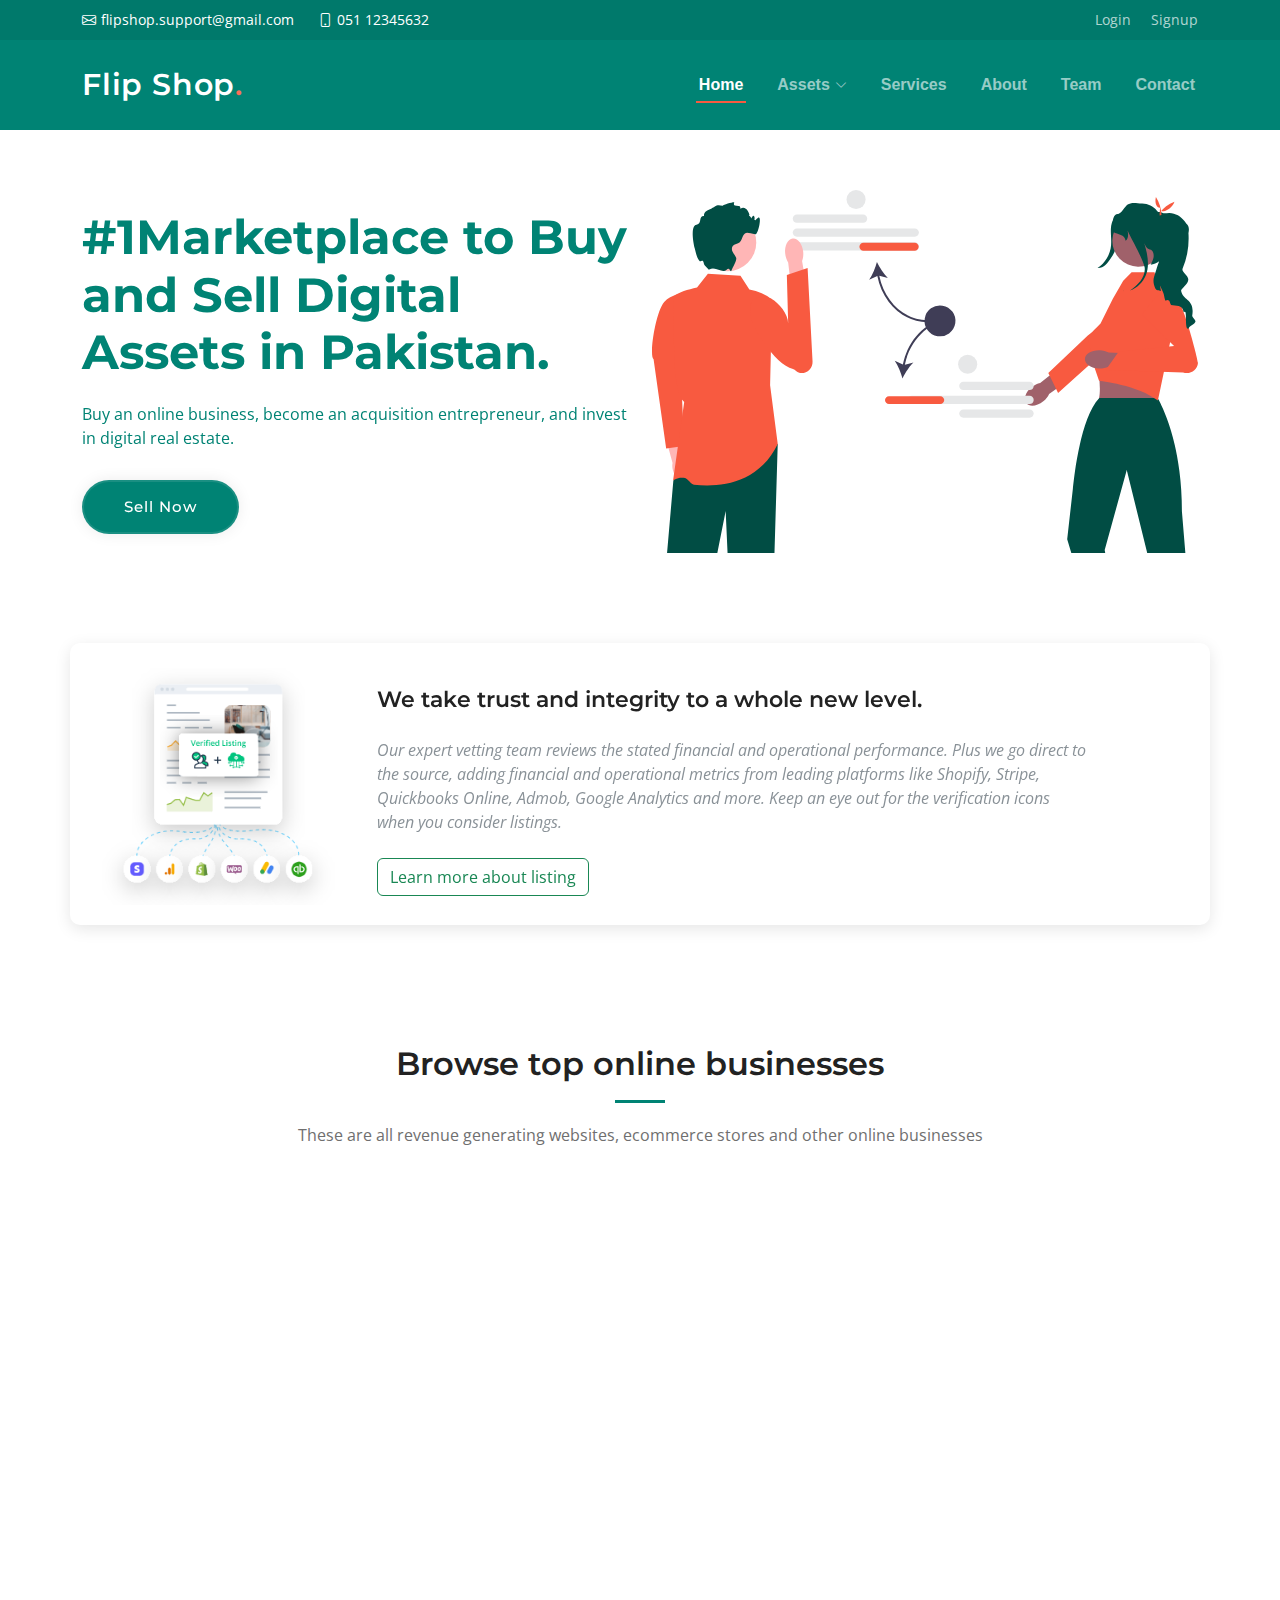
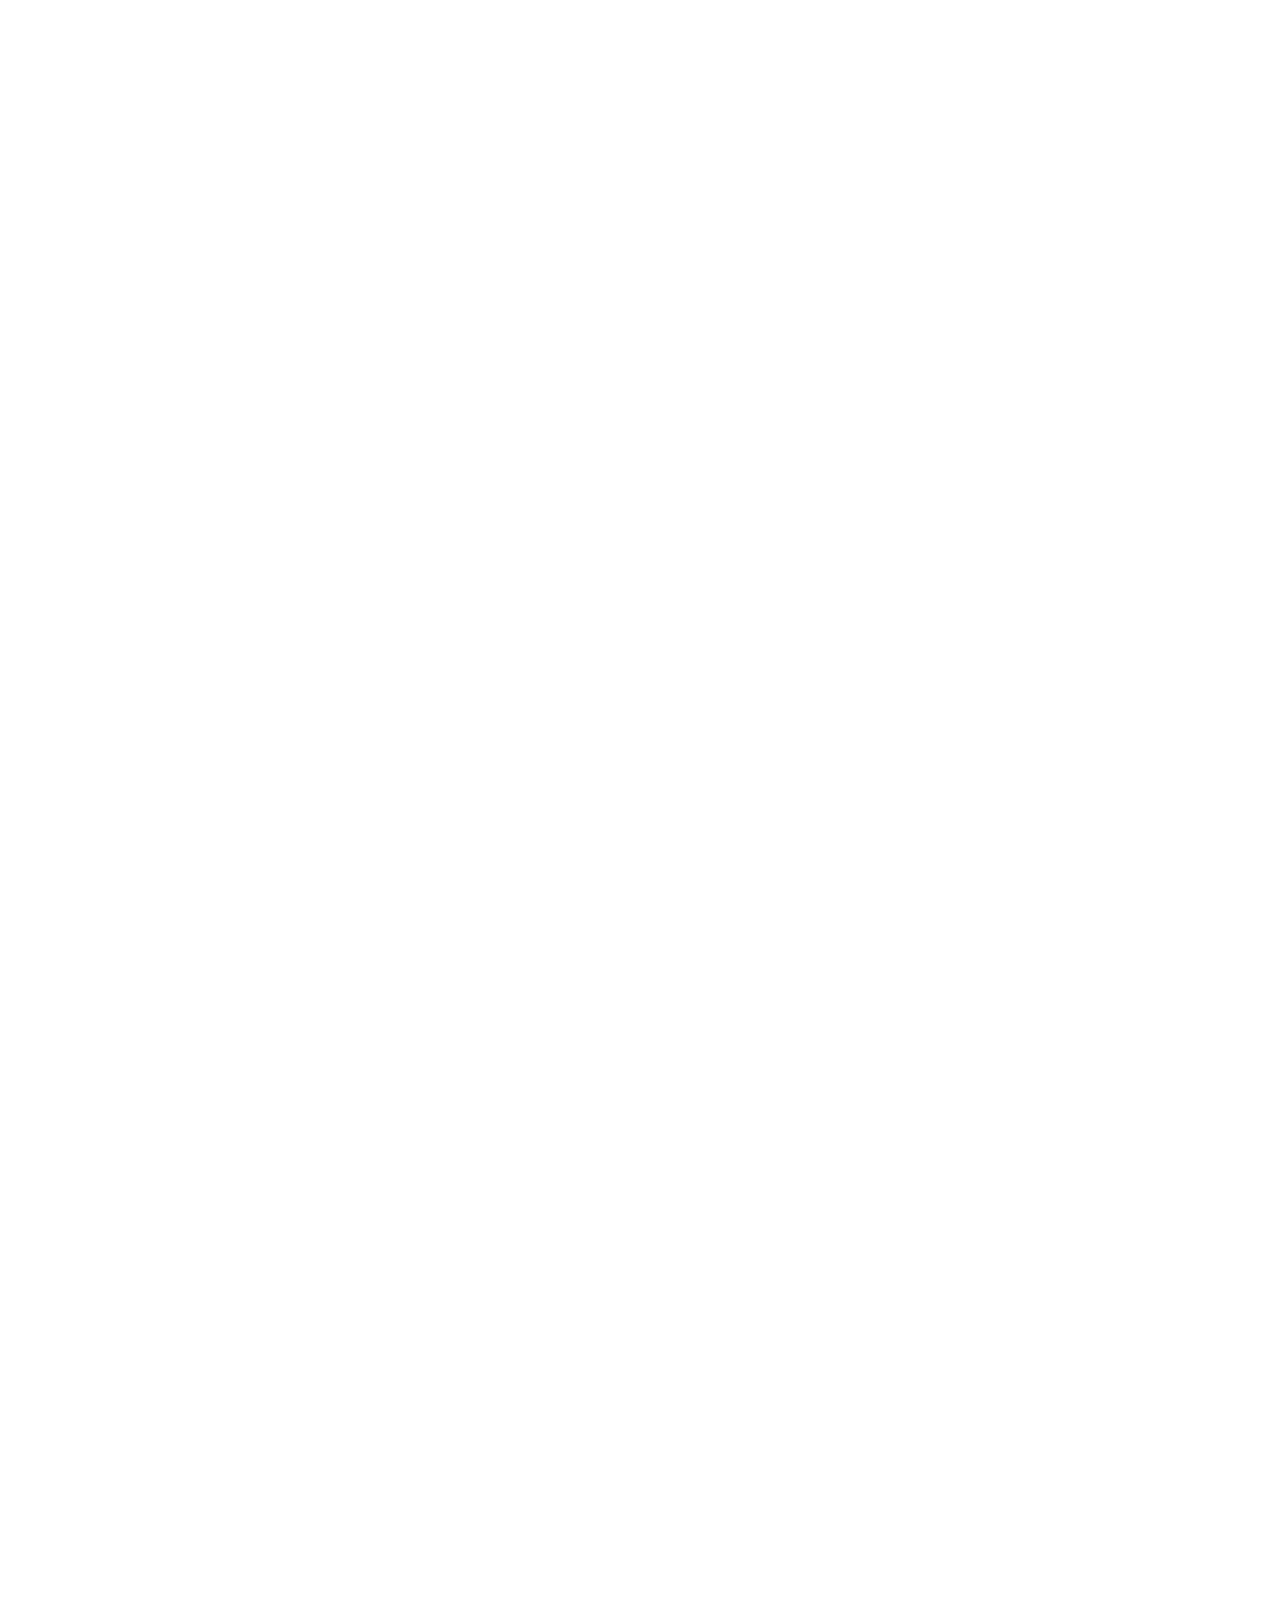
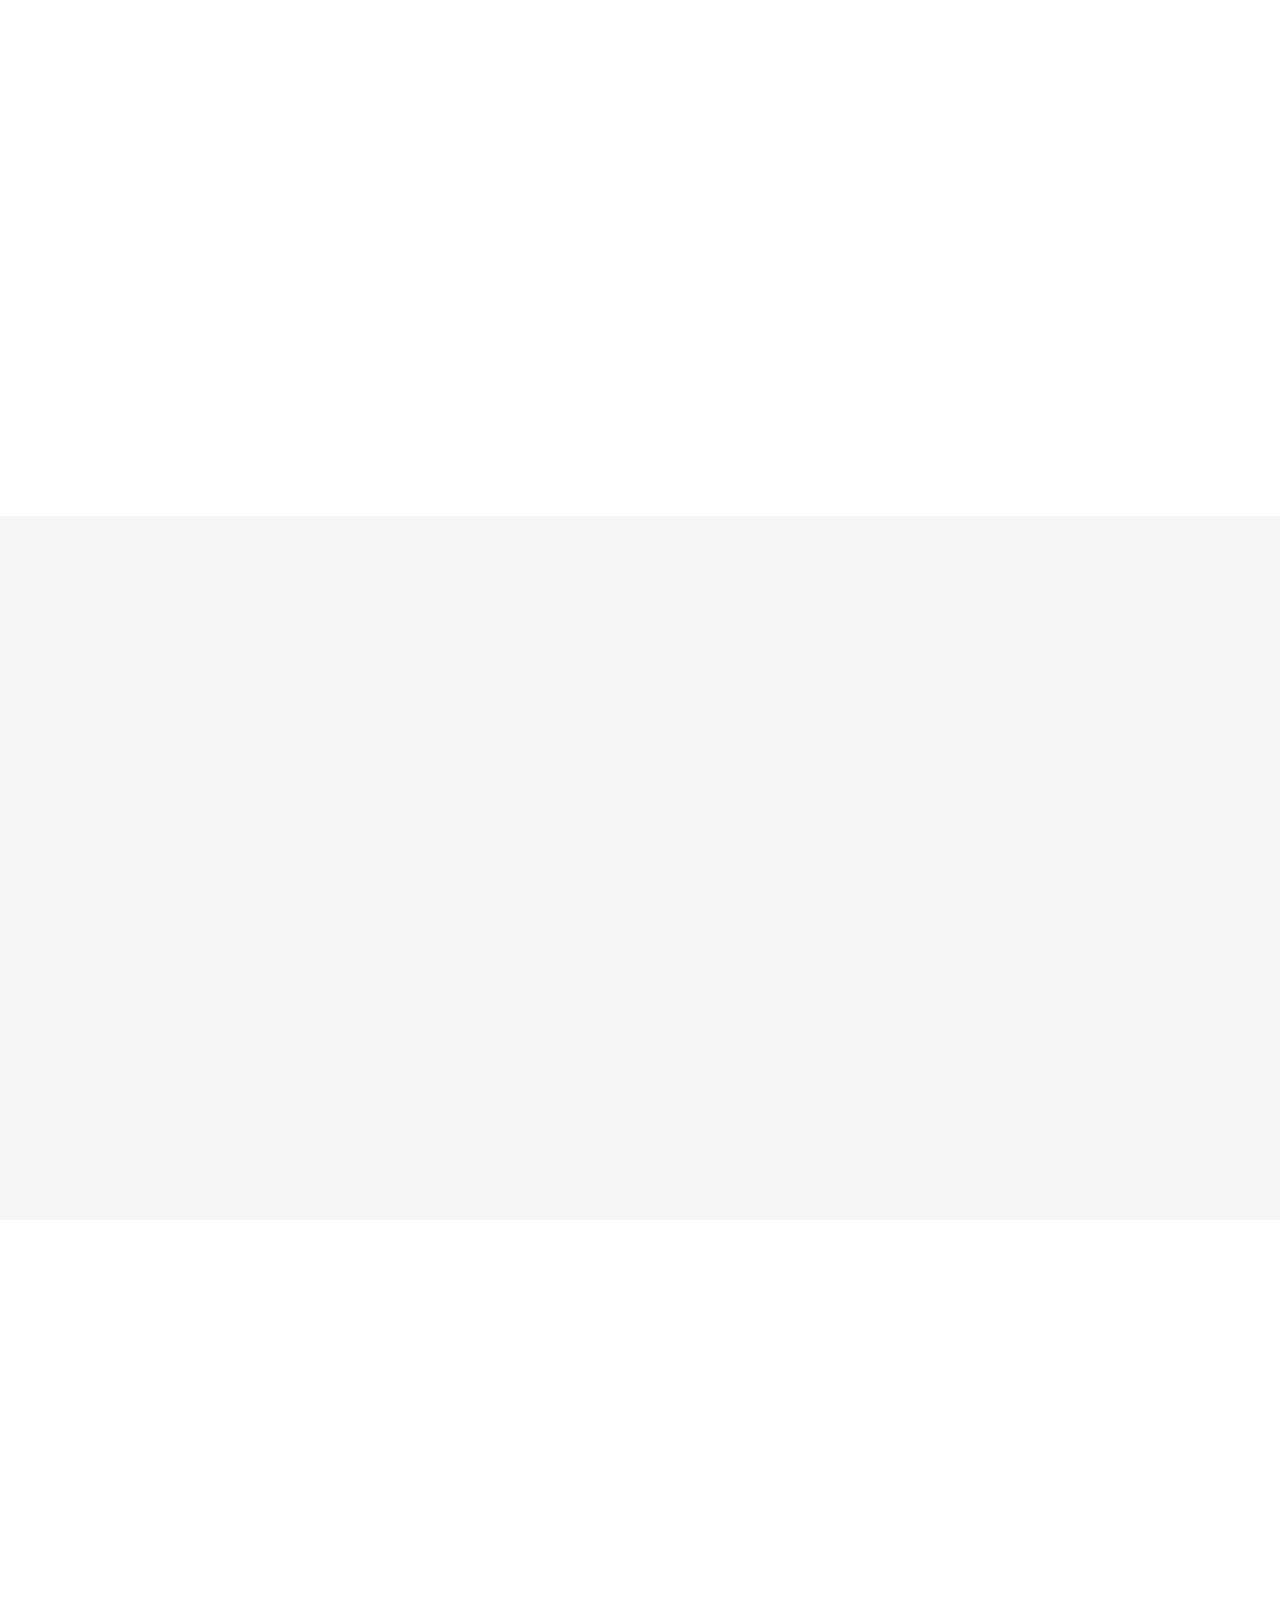
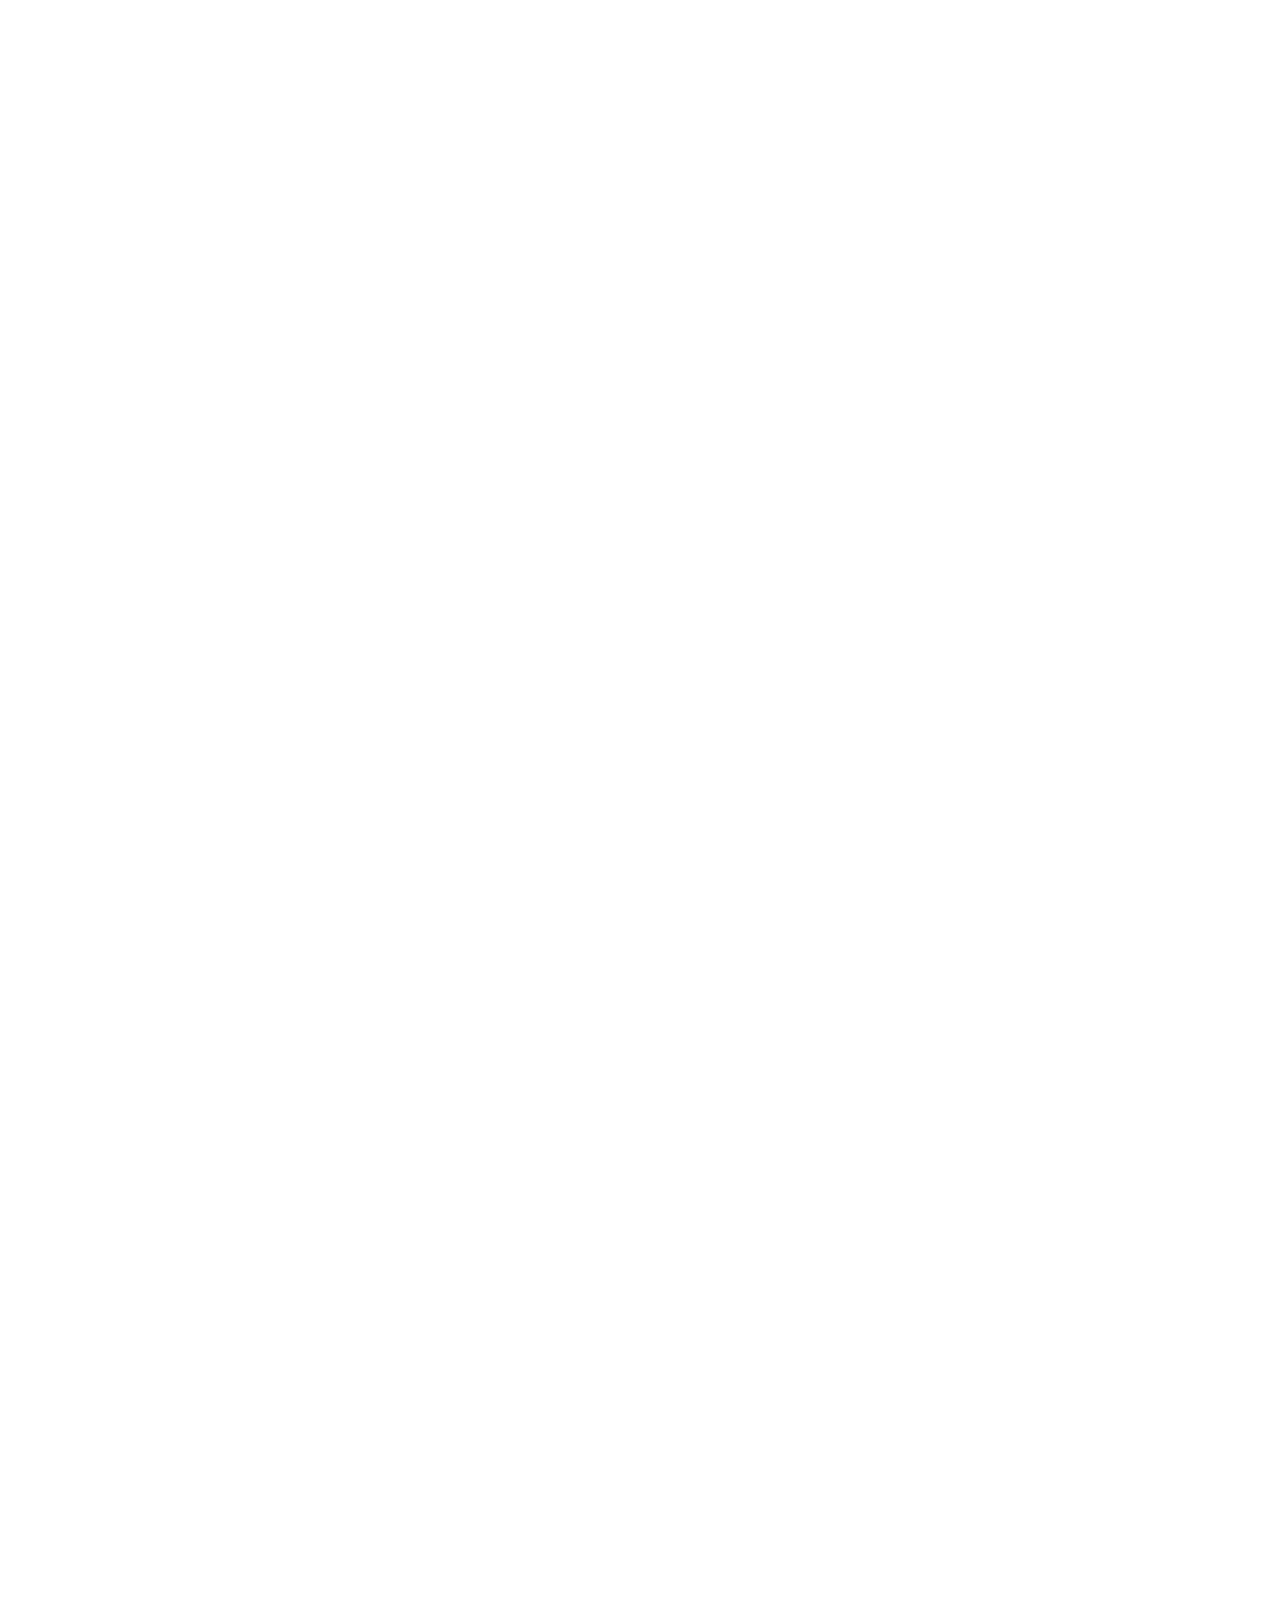
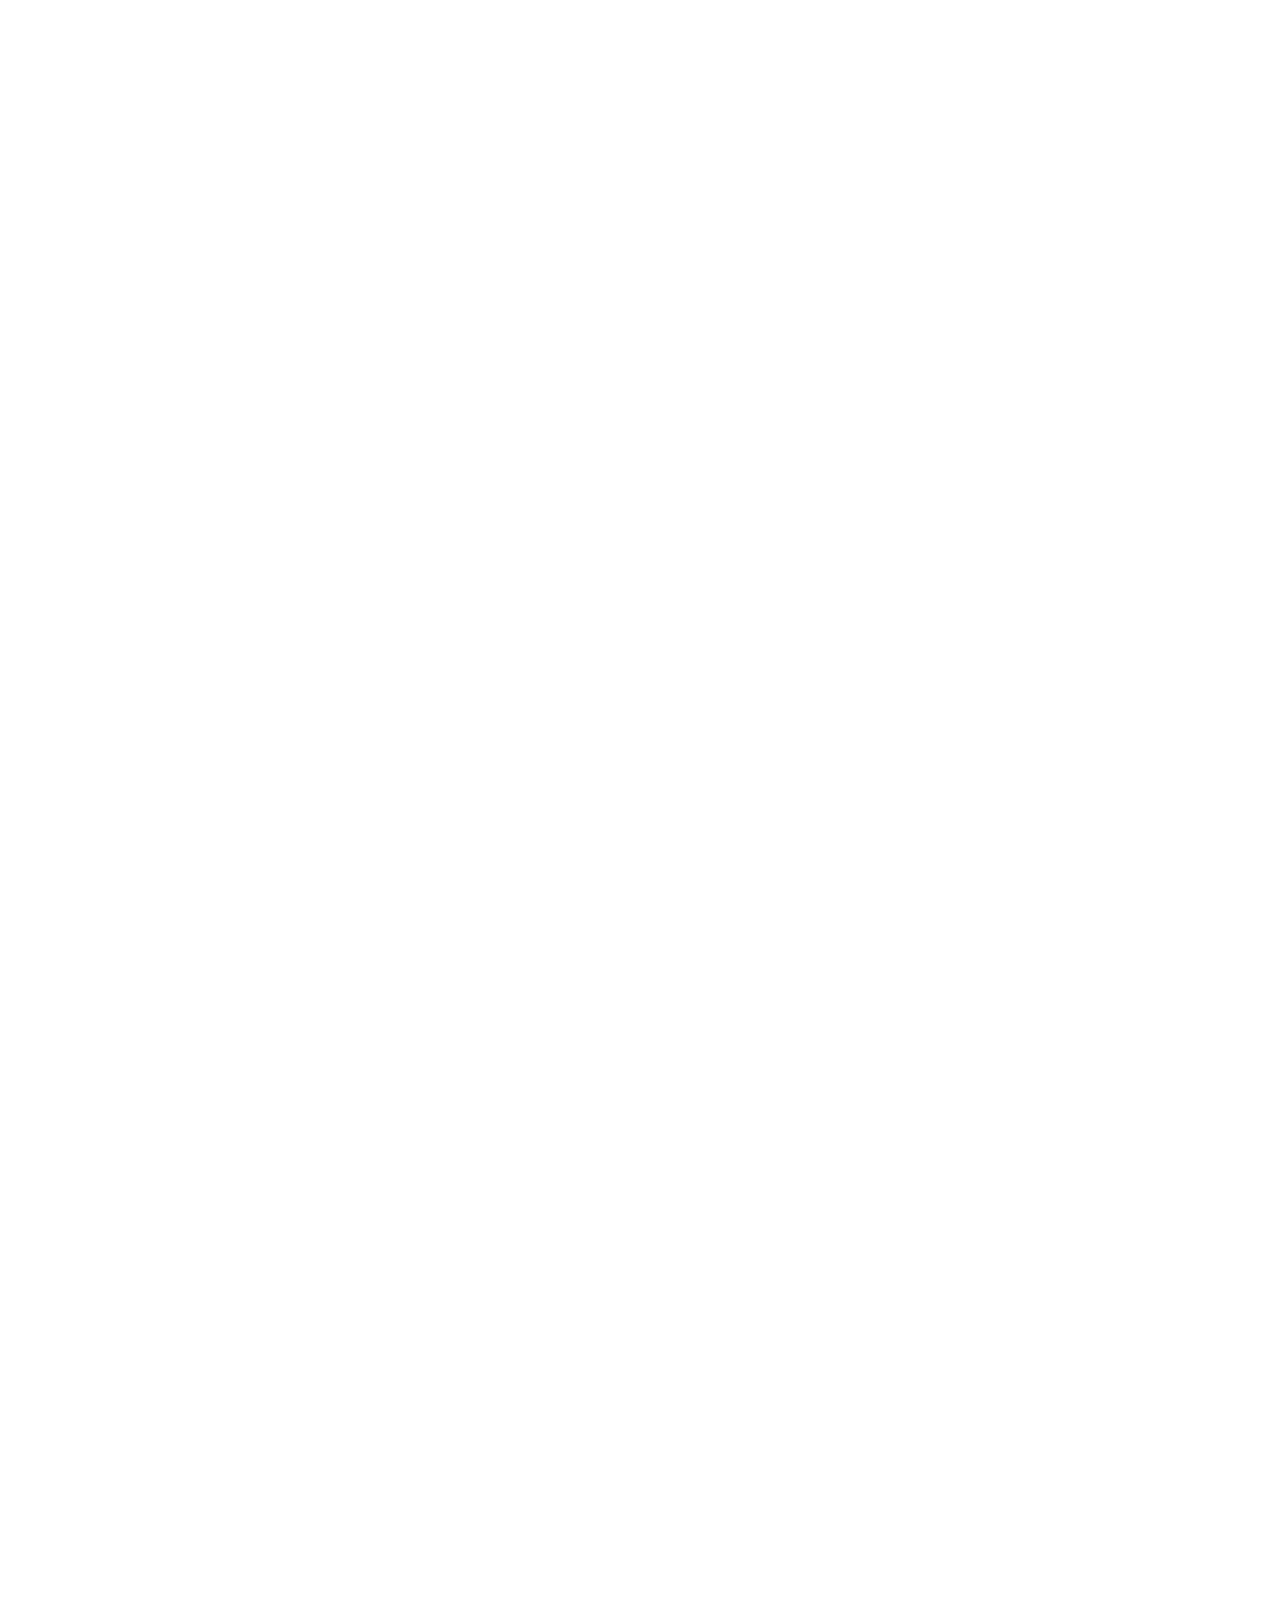
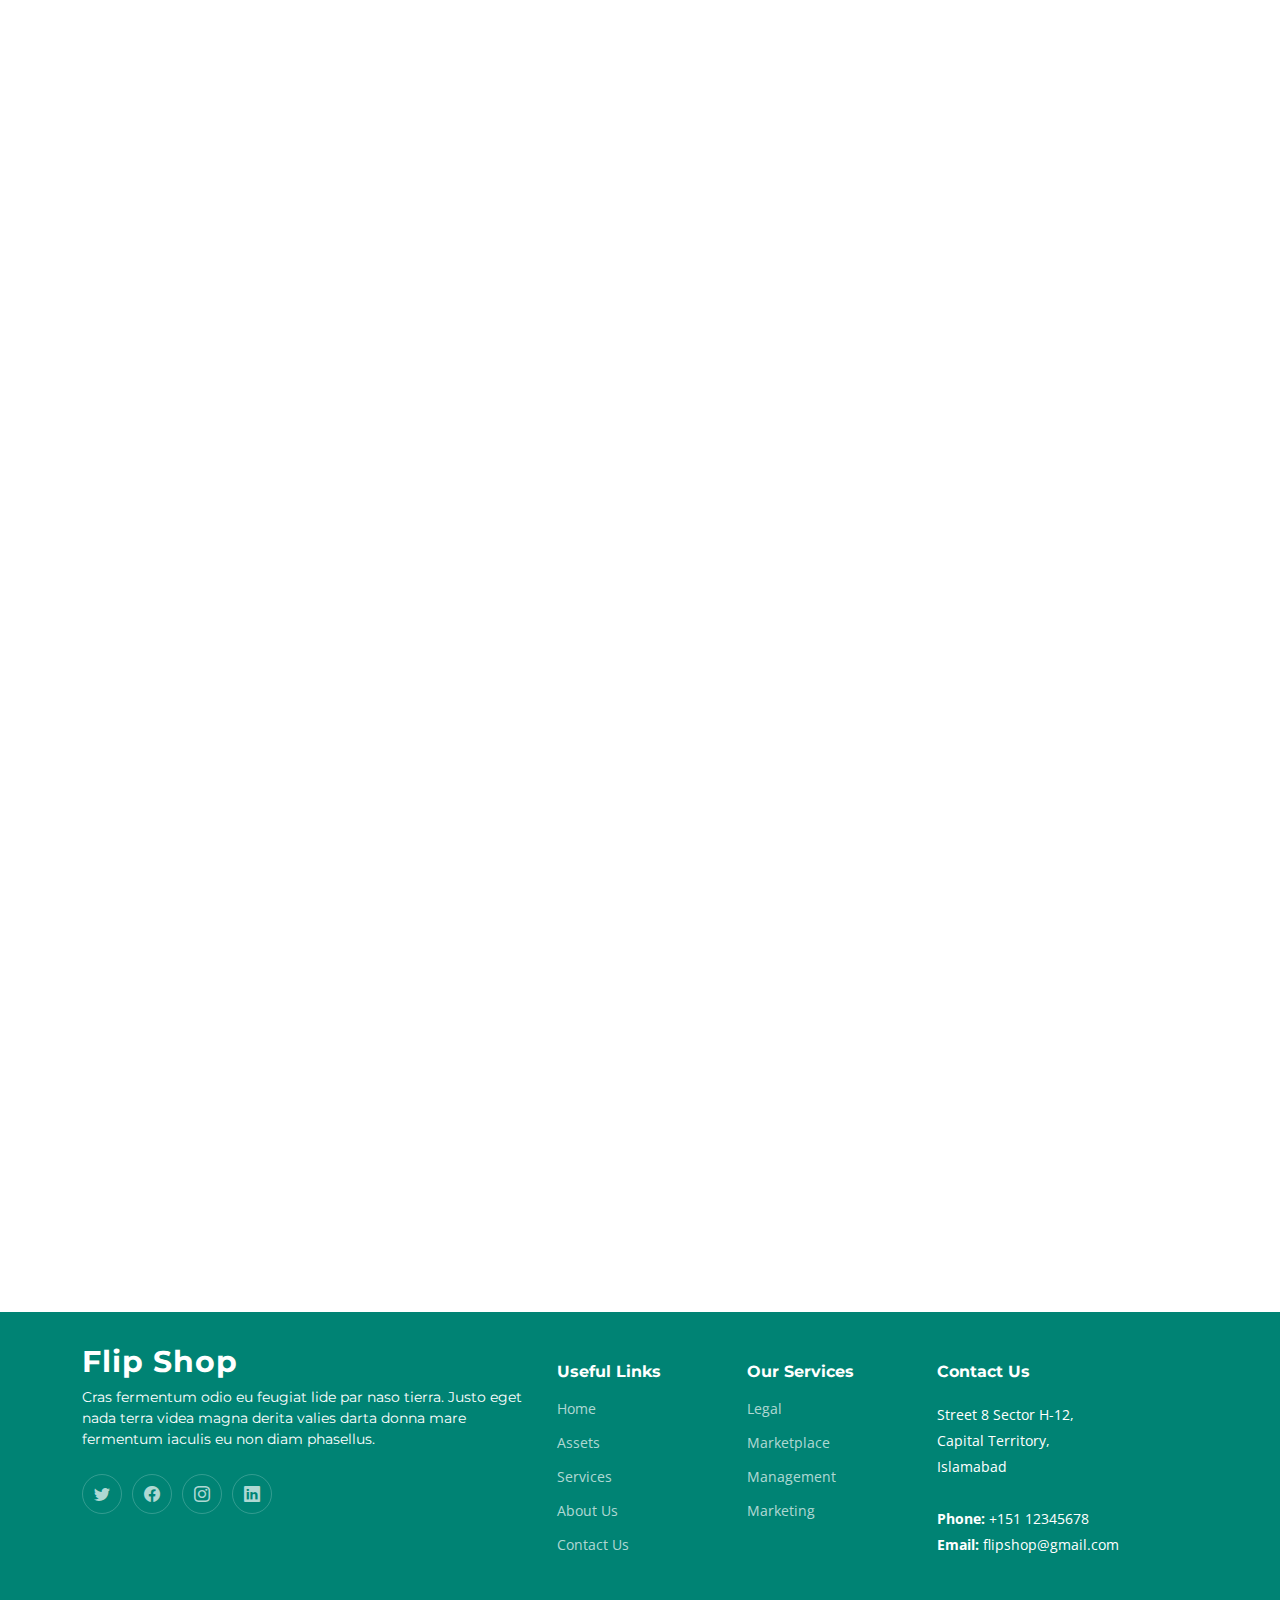
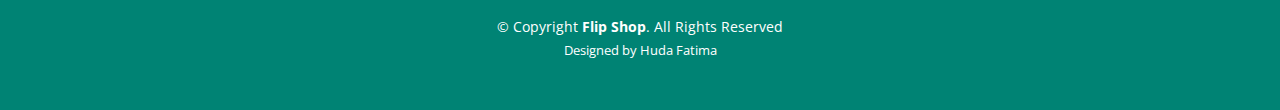
<file: index.html>
<!DOCTYPE html>
<html lang="en">

<head>
  <meta charset="utf-8">
  <meta content="width=device-width, initial-scale=1.0" name="viewport">

  <title>Flip Shop</title>
  <meta content="" name="description">
  <meta content="" name="keywords">

  <!-- Favicons -->
  <link href="assets/img/favicon.png" rel="icon">
  <link href="assets/img/apple-touch-icon.png" rel="apple-touch-icon">

  <!-- Google Fonts -->
  <link rel="preconnect" href="https://fonts.googleapis.com">
  <link rel="preconnect" href="https://fonts.gstatic.com" crossorigin>
  <link
    href="https://fonts.googleapis.com/css2?family=Open+Sans:ital,wght@0,300;0,400;0,500;0,600;0,700;1,300;1,400;1,600;1,700&family=Montserrat:ital,wght@0,300;0,400;0,500;0,600;0,700;1,300;1,400;1,500;1,600;1,700&family=Raleway:ital,wght@0,300;0,400;0,500;0,600;0,700;1,300;1,400;1,500;1,600;1,700&display=swap"
    rel="stylesheet">

  <!-- Vendor CSS Files -->
  <link href="assets/vendor/bootstrap/css/bootstrap.min.css" rel="stylesheet">
  <link href="assets/vendor/bootstrap-icons/bootstrap-icons.css" rel="stylesheet">
  <link href="assets/vendor/aos/aos.css" rel="stylesheet">
  <link href="assets/vendor/glightbox/css/glightbox.min.css" rel="stylesheet">
  <link href="assets/vendor/swiper/swiper-bundle.min.css" rel="stylesheet">

  <!-- Template Main CSS File -->
  <link href="assets/css/main.css" rel="stylesheet">

  <!-- =======================================================
  * Template Name: Impact - v1.2.0
  * Template URL: https://bootstrapmade.com/impact-bootstrap-business-website-template/
  * Author: BootstrapMade.com
  * License: https://bootstrapmade.com/license/
  ======================================================== -->
</head>

<body>

  <!-- ======= Header ======= -->
  <section id="topbar" class="topbar d-flex align-items-center">
    <div class="container d-flex justify-content-center justify-content-md-between">
      <div class="contact-info d-flex align-items-center">
        <i class="bi bi-envelope d-flex align-items-center"><a href="mailto:contact@example.com">flipshop.support@gmail.com</a></i>
        <i class="bi bi-phone d-flex align-items-center ms-4"><span>051 12345632</span></i>
      </div>
      <div class="social-links d-none d-md-flex align-items-center">
        <!-- <a href="#" class="twitter"><i class="bi bi-twitter"></i></a>
        <a href="#" class="facebook"><i class="bi bi-facebook"></i></a>
        <a href="#" class="instagram"><i class="bi bi-instagram"></i></a>
        <a href="#" class="linkedin"><i class="bi bi-linkedin"></i></i></a> -->
        <a href="login.html" class="twitter">Login</a>
        <a href="signup.html" class="facebook">Signup</a>
      </div>
    </div>
  </section><!-- End Top Bar -->

  <header id="header" class="header d-flex align-items-center">

    <div class="container-fluid container-xl d-flex align-items-center justify-content-between">
      <a href="index.html" class="logo d-flex align-items-center">
        <!-- Uncomment the line below if you also wish to use an image logo -->
        <!-- <img src="assets/img/logo.png" alt=""> -->
        <h1>Flip Shop<span>.</span></h1>
      </a>
      <nav id="navbar" class="navbar">
        <ul>
          <li><a href="#hero">Home</a></li>

          <li class="dropdown"><a href="#blog"><span>Assets</span> <i class="bi bi-chevron-down dropdown-indicator"></i></a>
            <ul>
              <li class="dropdown"><a href="#"><span>Blogs</span> <i class="bi bi-chevron-down dropdown-indicator"></i></a>
                <ul>
                  <li><a href="#">Blogs Type 1</a></li>
                  <li><a href="#">Blogs Type 2</a></li>
                  <!-- <li><a href="#">Deep Drop Down 3</a></li>
                  <li><a href="#">Deep Drop Down 4</a></li>
                  <li><a href="#">Deep Drop Down 5</a></li> -->
                </ul>
              </li>
              <li><a href="#">Daraz</a></li>
            </ul>
          </li>

          <li><a href="#services">Services</a></li>
          <li><a href="#about">About</a></li>
          <li><a href="#team">Team</a></li>
          <li><a href="#contact">Contact</a></li>
        </ul>
      </nav><!-- .navbar -->

      <i class="mobile-nav-toggle mobile-nav-show bi bi-list"></i>
      <i class="mobile-nav-toggle mobile-nav-hide d-none bi bi-x"></i>

    </div>
  </header><!-- End Header -->
  <!-- End Header -->

  <!-- ======= Hero Section ======= -->
  <section id="hero" class="hero">
    <div class="container position-relative">
      <div class="row gy-5" data-aos="fade-in">
        <div class="col-lg-6 order-2 order-lg-1 d-flex flex-column justify-content-center text-center text-lg-start">
          <h2>#1<span>Marketplace to Buy and Sell Digital Assets in Pakistan.</span></h2>
          <p>Buy an online business, become an acquisition entrepreneur, and invest in digital real estate.</p>
          <div class="d-flex justify-content-center justify-content-lg-start">
            <a href="#about" class="btn-get-started">Sell Now</a>
            <!-- <a href="https://www.youtube.com/watch?v=LXb3EKWsInQ" class="glightbox btn-watch-video d-flex align-items-center"><i class="bi bi-play-circle"></i><span>Watch Video</span></a> -->
          </div>
        </div>
        <div class="col-lg-6 order-1 order-lg-2">
          <img src="assets/img/hero-img.svg" class="img-fluid" alt="" data-aos="zoom-out" data-aos-delay="100">
        </div>
      </div>
    </div>
    </div>
  </section>
  <!-- End Hero Section -->

  <!-- botton section to main  -->
  <section id="blog" class="blog">
    <!-- listing start here -->
    <div class="container" data-aos="fade-up">
      <!-- main row -->
      <div class="row post-author d-flex">
        <!-- img column -->
        <div class="col-lg-3 col-md-12 flex-column">
          <img id="img" src="assets/img/Capture.PNG" class="flex-shrink-0 align-items-md-right " alt="">
        </div>
        <!-- content column -->
        <div class="col-lg-8 col-md-12">
          &nbsp
            <div class="flex-shrink-0">
              <h4>We take trust and integrity to a whole new level.</h4>
              &nbsp
              <p>
              Our expert vetting team reviews the stated financial and operational performance. Plus we go direct to the source, adding financial and operational metrics from leading platforms like Shopify, Stripe, Quickbooks Online, Admob, Google Analytics and more. Keep an eye out for the verification icons when you consider listings.
              </p>
              &nbsp
            </div>
            <button type="button" class="btn btn-outline-success">Learn more about listing</button>

          </div>
        </div>

      </div>

    </div>
  </section>
  <!-- botton section to main ends here -->

  <!-- listing -->
  <section id="blog" class="blog assets">
    <div class="section-header">
      <h2>Browse top online businesses</h2>
      <p>These are all revenue generating websites, ecommerce stores and other online businesses</p>
    </div>
    <!-- listing start here -->
    <div class="container" data-aos="fade-up">
      <!-- main row -->
      <div class="row post-author d-flex">
        <!-- img column -->
        <div class="col-lg-3 col-md-12 flex-column">
          <img id="img" src="assets/img/about.jpg" class="flex-shrink-0 align-items-md-right " alt="">
        </div>
        <!-- content column -->
        <div class="col-lg-9 col-md-12">

          <div class="row">

            <div class="flex-shrink-0 col-9">
              <h4>Entertainment</h4>
              <table class="table table-borderless">
                <tbody>
                  <tr class="social-links">
                    <td scope="col">Type</td>
                    <td scope="col">Industry</td>
                    <td scope="col">Monitization</td>
                    <td scope="col">Site Age</td>
                    <td scope="col">Net Profit</td>
                  </tr>
                  <tr class="social-links2">
                    <td scope="col">Services</td>
                    <td scope="col">Education</td>
                    <td scope="col">Affiliate Sales</td>
                    <td scope="col">2 years</td>
                    <td scope="col">USD $9.285 p/mo</td>
                  </tr>
                </tbody>
              </table>
              &nbsp
              <p>
                Itaque quidem optio quia voluptatibus dolorem dolor. Modi eum sed possimus accusantium. Quas repellat voluptatem officia numquam sint aspernatur voluptas. Esse et accusantium ut unde voluptas.
              </p>
            </div>

            <div class="flex-shrink-0 col-3 align-items-right">
              <table class="table table-borderless">
                <tbody>
                  <tr class="social-links">
                    <td scope="col">Asking Price</td>
                  </tr>
                  <tr class="social-links2">
                    <td scope="col">US $46.75</td>
                  </tr>
                </tbody>
              </table>
              <div class="button">
                <div class="d-flex justify-content-right justify-content-lg-end">
                  <!-- <a href="#about" class="btn-get-started">View</a> -->
                </div>
              </div>
            </div>

          </div>


          <div class="row">

            <div class="flex-shrink-0 col-9">
            </div>

            <div class="flex-shrink-0 col-3">
              <div class="button">
                <div class="d-flex justify-content-right justify-content-lg-start">
                  <a href="listing.html" class="btn-get-started">View</a>
                </div>
              </div>
            </div>

          </div>
        </div>

      </div>

    </div>
    <!-- listing ends here -->
    <!-- listing start here -->
    <div class="container" data-aos="fade-up">
      <!-- main row -->
      <div class="row post-author d-flex">
        <!-- img column -->
        <div class="col-lg-3 col-md-12 flex-column">
          <img id="img" src="assets/img/about.jpg" class="flex-shrink-0 align-items-md-right " alt="">
        </div>
        <!-- content column -->
        <div class="col-lg-9 col-md-12">

          <div class="row">

            <div class="flex-shrink-0 col-9">
              <h4>Entertainment</h4>
              <table class="table table-borderless">
                <tbody>
                  <tr class="social-links">
                    <td scope="col">Type</td>
                    <td scope="col">Industry</td>
                    <td scope="col">Monitization</td>
                    <td scope="col">Site Age</td>
                    <td scope="col">Net Profit</td>
                  </tr>
                  <tr class="social-links2">
                    <td scope="col">Services</td>
                    <td scope="col">Education</td>
                    <td scope="col">Affiliate Sales</td>
                    <td scope="col">2 years</td>
                    <td scope="col">USD $9.285 p/mo</td>
                  </tr>
                </tbody>
              </table>
              &nbsp
              <p>
                Itaque quidem optio quia voluptatibus dolorem dolor. Modi eum sed possimus accusantium. Quas repellat voluptatem officia numquam sint aspernatur voluptas. Esse et accusantium ut unde voluptas.
              </p>
            </div>

            <div class="flex-shrink-0 col-3 align-items-right">
              <table class="table table-borderless">
                <tbody>
                  <tr class="social-links">
                    <td scope="col">Asking Price</td>
                  </tr>
                  <tr class="social-links2">
                    <td scope="col">US $46.75</td>
                  </tr>
                </tbody>
              </table>
              <div class="button">
                <div class="d-flex justify-content-right justify-content-lg-end">
                  <!-- <a href="#about" class="btn-get-started">View</a> -->
                </div>
              </div>
            </div>

          </div>


          <div class="row">

            <div class="flex-shrink-0 col-9">
            </div>

            <div class="flex-shrink-0 col-3">
              <div class="button">
                <div class="d-flex justify-content-right justify-content-lg-start">
                  <a href="listing.html" class="btn-get-started">View</a>
                </div>
              </div>
            </div>

          </div>
        </div>

      </div>

    </div>
    <!-- listing ends here -->
    <!-- listing start here -->
    <div class="container" data-aos="fade-up">
      <!-- main row -->
      <div class="row post-author d-flex">
        <!-- img column -->
        <div class="col-lg-3 col-md-12 flex-column">
          <img id="img" src="assets/img/about.jpg" class="flex-shrink-0 align-items-md-right " alt="">
        </div>
        <!-- content column -->
        <div class="col-lg-9 col-md-12">

          <div class="row">

            <div class="flex-shrink-0 col-9">
              <h4>Entertainment</h4>
              <table class="table table-borderless">
                <tbody>
                  <tr class="social-links">
                    <td scope="col">Type</td>
                    <td scope="col">Industry</td>
                    <td scope="col">Monitization</td>
                    <td scope="col">Site Age</td>
                    <td scope="col">Net Profit</td>
                  </tr>
                  <tr class="social-links2">
                    <td scope="col">Services</td>
                    <td scope="col">Education</td>
                    <td scope="col">Affiliate Sales</td>
                    <td scope="col">2 years</td>
                    <td scope="col">USD $9.285 p/mo</td>
                  </tr>
                </tbody>
              </table>
              &nbsp
              <p>
                Itaque quidem optio quia voluptatibus dolorem dolor. Modi eum sed possimus accusantium. Quas repellat voluptatem officia numquam sint aspernatur voluptas. Esse et accusantium ut unde voluptas.
              </p>
            </div>

            <div class="flex-shrink-0 col-3 align-items-right">
              <table class="table table-borderless">
                <tbody>
                  <tr class="social-links">
                    <td scope="col">Asking Price</td>
                  </tr>
                  <tr class="social-links2">
                    <td scope="col">US $46.75</td>
                  </tr>
                </tbody>
              </table>
              <div class="button">
                <div class="d-flex justify-content-right justify-content-lg-end">
                  <!-- <a href="#about" class="btn-get-started">View</a> -->
                </div>
              </div>
            </div>

          </div>


          <div class="row">

            <div class="flex-shrink-0 col-9">
            </div>

            <div class="flex-shrink-0 col-3">
              <div class="button">
                <div class="d-flex justify-content-right justify-content-lg-start">
                  <a href="listing.html" class="btn-get-started">View</a>
                </div>
              </div>
            </div>

          </div>
        </div>

      </div>

    </div>
    <!-- listing ends here --><!-- listing start here -->
    <div class="container" data-aos="fade-up">
      <!-- main row -->
      <div class="row post-author d-flex">
        <!-- img column -->
        <div class="col-lg-3 col-md-12 flex-column">
          <img id="img" src="assets/img/about.jpg" class="flex-shrink-0 align-items-md-right " alt="">
        </div>
        <!-- content column -->
        <div class="col-lg-9 col-md-12">

          <div class="row">

            <div class="flex-shrink-0 col-9">
              <h4>Entertainment</h4>
              <table class="table table-borderless">
                <tbody>
                  <tr class="social-links">
                    <td scope="col">Type</td>
                    <td scope="col">Industry</td>
                    <td scope="col">Monitization</td>
                    <td scope="col">Site Age</td>
                    <td scope="col">Net Profit</td>
                  </tr>
                  <tr class="social-links2">
                    <td scope="col">Services</td>
                    <td scope="col">Education</td>
                    <td scope="col">Affiliate Sales</td>
                    <td scope="col">2 years</td>
                    <td scope="col">USD $9.285 p/mo</td>
                  </tr>
                </tbody>
              </table>
              &nbsp
              <p>
                Itaque quidem optio quia voluptatibus dolorem dolor. Modi eum sed possimus accusantium. Quas repellat voluptatem officia numquam sint aspernatur voluptas. Esse et accusantium ut unde voluptas.
              </p>
            </div>

            <div class="flex-shrink-0 col-3 align-items-right">
              <table class="table table-borderless">
                <tbody>
                  <tr class="social-links">
                    <td scope="col">Asking Price</td>
                  </tr>
                  <tr class="social-links2">
                    <td scope="col">US $46.75</td>
                  </tr>
                </tbody>
              </table>
              <div class="button">
                <div class="d-flex justify-content-right justify-content-lg-end">
                  <!-- <a href="#about" class="btn-get-started">View</a> -->
                </div>
              </div>
            </div>

          </div>


          <div class="row">

            <div class="flex-shrink-0 col-9">
            </div>

            <div class="flex-shrink-0 col-3">
              <div class="button">
                <div class="d-flex justify-content-right justify-content-lg-start">
                  <a href="#about" class="btn-get-started">View</a>
                </div>
              </div>
            </div>

          </div>
        </div>

      </div>

    </div>
    <!-- listing ends here -->
    <!-- listing start here -->
    <div class="container" data-aos="fade-up">
      <!-- main row -->
      <div class="row post-author d-flex">
        <!-- img column -->
        <div class="col-lg-3 col-md-12 flex-column">
          <img id="img" src="assets/img/about.jpg" class="flex-shrink-0 align-items-md-right " alt="">
        </div>
        <!-- content column -->
        <div class="col-lg-9 col-md-12">

          <div class="row">

            <div class="flex-shrink-0 col-9">
              <h4>Entertainment</h4>
              <table class="table table-borderless">
                <tbody>
                  <tr class="social-links">
                    <td scope="col">Type</td>
                    <td scope="col">Industry</td>
                    <td scope="col">Monitization</td>
                    <td scope="col">Site Age</td>
                    <td scope="col">Net Profit</td>
                  </tr>
                  <tr class="social-links2">
                    <td scope="col">Services</td>
                    <td scope="col">Education</td>
                    <td scope="col">Affiliate Sales</td>
                    <td scope="col">2 years</td>
                    <td scope="col">USD $9.285 p/mo</td>
                  </tr>
                </tbody>
              </table>
              &nbsp
              <p>
                Itaque quidem optio quia voluptatibus dolorem dolor. Modi eum sed possimus accusantium. Quas repellat voluptatem officia numquam sint aspernatur voluptas. Esse et accusantium ut unde voluptas.
              </p>
            </div>

            <div class="flex-shrink-0 col-3 align-items-right">
              <table class="table table-borderless">
                <tbody>
                  <tr class="social-links">
                    <td scope="col">Asking Price</td>
                  </tr>
                  <tr class="social-links2">
                    <td scope="col">US $46.75</td>
                  </tr>
                </tbody>
              </table>
              <div class="button">
                <div class="d-flex justify-content-right justify-content-lg-end">
                  <!-- <a href="#about" class="btn-get-started">View</a> -->
                </div>
              </div>
            </div>

          </div>


          <div class="row">

            <div class="flex-shrink-0 col-9">
            </div>

            <div class="flex-shrink-0 col-3">
              <div class="button">
                <div class="d-flex justify-content-right justify-content-lg-start">
                  <a href="#about" class="btn-get-started">View</a>
                </div>
              </div>
            </div>

          </div>
        </div>

      </div>

    </div>
    <!-- listing ends here -->

    <!-- listing start here -->
    <div class="container" data-aos="fade-up">
      <!-- main row -->
      <div class="row post-author d-flex">
        <!-- img column -->
        <div class="col-lg-3 col-md-12 flex-column">
          <img id="img" src="assets/img/about.jpg" class="flex-shrink-0 align-items-md-right " alt="">
        </div>
        <!-- content column -->
        <div class="col-lg-9 col-md-12">

          <div class="row">

            <div class="flex-shrink-0 col-9">
              <h4>Entertainment</h4>
              <table class="table table-borderless">
                <tbody>
                  <tr class="social-links">
                    <td scope="col">Type</td>
                    <td scope="col">Industry</td>
                    <td scope="col">Monitization</td>
                    <td scope="col">Site Age</td>
                    <td scope="col">Net Profit</td>
                  </tr>
                  <tr class="social-links2">
                    <td scope="col">Services</td>
                    <td scope="col">Education</td>
                    <td scope="col">Affiliate Sales</td>
                    <td scope="col">2 years</td>
                    <td scope="col">USD $9.285 p/mo</td>
                  </tr>
                </tbody>
              </table>
              &nbsp
              <p>
                Itaque quidem optio quia voluptatibus dolorem dolor. Modi eum sed possimus accusantium. Quas repellat voluptatem officia numquam sint aspernatur voluptas. Esse et accusantium ut unde voluptas.
              </p>
            </div>

            <div class="flex-shrink-0 col-3 align-items-right">
              <table class="table table-borderless">
                <tbody>
                  <tr class="social-links">
                    <td scope="col">Asking Price</td>
                  </tr>
                  <tr class="social-links2">
                    <td scope="col">US $46.75</td>
                  </tr>
                </tbody>
              </table>
              <div class="button">
                <div class="d-flex justify-content-right justify-content-lg-end">
                  <!-- <a href="#about" class="btn-get-started">View</a> -->
                </div>
              </div>
            </div>

          </div>


          <div class="row">

            <div class="flex-shrink-0 col-9">
            </div>

            <div class="flex-shrink-0 col-3">
              <div class="button">
                <div class="d-flex justify-content-right justify-content-lg-start">
                  <a href="#about" class="btn-get-started">View</a>
                </div>
              </div>
            </div>

          </div>
        </div>

      </div>

    </div>
    <!-- listing ends here -->
    <!-- listing start here -->
    <div class="container" data-aos="fade-up">
      <!-- main row -->
      <div class="row post-author d-flex">
        <!-- img column -->
        <div class="col-lg-3 col-md-12 flex-column">
          <img id="img" src="assets/img/about.jpg" class="flex-shrink-0 align-items-md-right " alt="">
        </div>
        <!-- content column -->
        <div class="col-lg-9 col-md-12">

          <div class="row">

            <div class="flex-shrink-0 col-9">
              <h4>Entertainment</h4>
              <table class="table table-borderless">
                <tbody>
                  <tr class="social-links">
                    <td scope="col">Type</td>
                    <td scope="col">Industry</td>
                    <td scope="col">Monitization</td>
                    <td scope="col">Site Age</td>
                    <td scope="col">Net Profit</td>
                  </tr>
                  <tr class="social-links2">
                    <td scope="col">Services</td>
                    <td scope="col">Education</td>
                    <td scope="col">Affiliate Sales</td>
                    <td scope="col">2 years</td>
                    <td scope="col">USD $9.285 p/mo</td>
                  </tr>
                </tbody>
              </table>
              &nbsp
              <p>
                Itaque quidem optio quia voluptatibus dolorem dolor. Modi eum sed possimus accusantium. Quas repellat voluptatem officia numquam sint aspernatur voluptas. Esse et accusantium ut unde voluptas.
              </p>
            </div>

            <div class="flex-shrink-0 col-3 align-items-right">
              <table class="table table-borderless">
                <tbody>
                  <tr class="social-links">
                    <td scope="col">Asking Price</td>
                  </tr>
                  <tr class="social-links2">
                    <td scope="col">US $46.75</td>
                  </tr>
                </tbody>
              </table>
              <div class="button">
                <div class="d-flex justify-content-right justify-content-lg-end">
                  <!-- <a href="#about" class="btn-get-started">View</a> -->
                </div>
              </div>
            </div>

          </div>


          <div class="row">

            <div class="flex-shrink-0 col-9">
            </div>

            <div class="flex-shrink-0 col-3">
              <div class="button">
                <div class="d-flex justify-content-right justify-content-lg-start">
                  <a href="#about" class="btn-get-started">View</a>
                </div>
              </div>
            </div>

          </div>
        </div>

      </div>

    </div>
    <!-- listing ends here -->
    <div class="container mt-4 d-flex justify-content-center" data-aos="fade-up">
      <a href="#">view more</a>
    </div>

  </section>
  <!-- listing ends here -->

  <!-- ======= Our Services Section ======= -->
  <section id="services" class="services sections-bg">
    <div class="container" data-aos="fade-up">

      <div class="section-header">
        <h2>Our Services</h2>
        <p>Aperiam dolorum et et wuia molestias qui eveniet numquam nihil porro incidunt dolores placeat sunt id nobis omnis tiledo stran delop</p>
      </div>

      <div class="row gy-4" data-aos="fade-up" data-aos-delay="100">

        <div class="col-lg-4 col-md-6">
          <div class="service-item  position-relative">
            <div class="icon">
              <i class="bi bi-activity"></i>
            </div>
            <h3>Broker</h3>
            <p>Provident nihil minus qui consequatur non omnis maiores. Eos accusantium minus dolores iure perferendis tempore et consequatur.</p>
            <a href="Servicie.html" class="readmore stretched-link">Read more <i class="bi bi-arrow-right"></i></a>
          </div>
        </div><!-- End Service Item -->

        <div class="col-lg-4 col-md-6">
          <div class="service-item position-relative">
            <div class="icon">
              <i class="bi bi-broadcast"></i>
            </div>
            <h3>Legal Services & Templates</h3>
            <p>Ut autem aut autem non a. Sint sint sit facilis nam iusto sint. Libero corrupti neque eum hic non ut nesciunt dolorem.</p>
            <a href="Servicie.html" class="readmore stretched-link">Read more <i class="bi bi-arrow-right"></i></a>
          </div>
        </div><!-- End Service Item -->

        <div class="col-lg-4 col-md-6">
          <div class="service-item position-relative">
            <div class="icon">
              <i class="bi bi-easel"></i>
            </div>
            <h3>Find a buyer. Keep your privacy</h3>
            <p>Listing your online business as a Flippa Private listing enables complete privacy. We curate a small list of targeted buyers and partner you up. It’s like having your own personal matchmaker.</p>
            <a href="Servicie.html" class="readmore stretched-link">Read more <i class="bi bi-arrow-right"></i></a>
          </div>
        </div><!-- End Service Item -->



      </div>

    </div>
  </section><!-- End Our Services Section -->

  <main id="main">

    <!-- ======= About Us Section ======= -->
    <section id="about" class="about">
      <div class="container" data-aos="fade-up">

        <div class="section-header">
          <h2>About Us</h2>
          <p>Aperiam dolorum et et wuia molestias qui eveniet numquam nihil porro incidunt dolores placeat sunt id nobis omnis tiledo stran delop</p>
        </div>

        <div class="row gy-4">
          <div class="col-lg-6">
            <h3>Voluptatem dignissimos provident quasi corporis</h3>
            <img src="assets/img/about.jpg" class="img-fluid rounded-4 mb-4" alt="">
            <p>Ut fugiat ut sunt quia veniam. Voluptate perferendis perspiciatis quod nisi et. Placeat debitis quia recusandae odit et consequatur voluptatem. Dignissimos pariatur consectetur fugiat voluptas ea.</p>
            <p>Temporibus nihil enim deserunt sed ea. Provident sit expedita aut cupiditate nihil vitae quo officia vel. Blanditiis eligendi possimus et in cum. Quidem eos ut sint rem veniam qui. Ut ut repellendus nobis tempore doloribus debitis
              explicabo similique sit. Accusantium sed ut omnis beatae neque deleniti repellendus.</p>
          </div>
          <div class="col-lg-6">
            <div class="content ps-0 ps-lg-5">
              <p class="fst-italic">
                Lorem ipsum dolor sit amet, consectetur adipiscing elit, sed do eiusmod tempor incididunt ut labore et dolore
                magna aliqua.
              </p>
              <ul>
                <li><i class="bi bi-check-circle-fill"></i> Ullamco laboris nisi ut aliquip ex ea commodo consequat.</li>
                <li><i class="bi bi-check-circle-fill"></i> Duis aute irure dolor in reprehenderit in voluptate velit.</li>
                <li><i class="bi bi-check-circle-fill"></i> Ullamco laboris nisi ut aliquip ex ea commodo consequat. Duis aute irure dolor in reprehenderit in voluptate trideta storacalaperda mastiro dolore eu fugiat nulla pariatur.</li>
              </ul>
              <p>
                Ullamco laboris nisi ut aliquip ex ea commodo consequat. Duis aute irure dolor in reprehenderit in voluptate
                velit esse cillum dolore eu fugiat nulla pariatur. Excepteur sint occaecat cupidatat non proident
              </p>

              <div class="position-relative mt-4">
                <img src="assets/img/about-2.jpg" class="img-fluid rounded-4" alt="">
                <a href="https://www.youtube.com/watch?v=LXb3EKWsInQ" class="glightbox play-btn"></a>
              </div>
            </div>
          </div>
        </div>

      </div>
    </section><!-- End About Us Section -->

    <!-- ======= Clients Section ======= -->
    <section id="clients" class="clients">
      <div class="container" data-aos="zoom-out">

        <div class="clients-slider swiper">
          <div class="swiper-wrapper align-items-center">
            <div class="swiper-slide"><img src="assets/img/clients/client-1.png" class="img-fluid" alt=""></div>
            <div class="swiper-slide"><img src="assets/img/clients/client-2.png" class="img-fluid" alt=""></div>
            <div class="swiper-slide"><img src="assets/img/clients/client-3.png" class="img-fluid" alt=""></div>
            <div class="swiper-slide"><img src="assets/img/clients/client-4.png" class="img-fluid" alt=""></div>
            <div class="swiper-slide"><img src="assets/img/clients/client-5.png" class="img-fluid" alt=""></div>
            <div class="swiper-slide"><img src="assets/img/clients/client-6.png" class="img-fluid" alt=""></div>
            <div class="swiper-slide"><img src="assets/img/clients/client-7.png" class="img-fluid" alt=""></div>
            <div class="swiper-slide"><img src="assets/img/clients/client-8.png" class="img-fluid" alt=""></div>
          </div>
        </div>

      </div>
    </section><!-- End Clients Section -->

    <!-- ======= Stats Counter Section ======= -->
    <section id="stats-counter" class="stats-counter">
      <div class="container" data-aos="fade-up">

        <div class="row gy-4 align-items-center">

          <div class="col-lg-6">
            <img src="assets/img/stats-img.svg" alt="" class="img-fluid">
          </div>

          <div class="col-lg-6">

            <div class="stats-item d-flex align-items-center">
              <span data-purecounter-start="0" data-purecounter-end="232" data-purecounter-duration="1" class="purecounter"></span>
              <p><strong>Happy Clients</strong> consequuntur quae diredo para mesta</p>
            </div><!-- End Stats Item -->

            <div class="stats-item d-flex align-items-center">
              <span data-purecounter-start="0" data-purecounter-end="521" data-purecounter-duration="1" class="purecounter"></span>
              <p><strong>Projects</strong> adipisci atque cum quia aut</p>
            </div><!-- End Stats Item -->

            <div class="stats-item d-flex align-items-center">
              <span data-purecounter-start="0" data-purecounter-end="453" data-purecounter-duration="1" class="purecounter"></span>
              <p><strong>Hours Of Support</strong> aut commodi quaerat</p>
            </div><!-- End Stats Item -->

          </div>

        </div>

      </div>
    </section><!-- End Stats Counter Section -->

    <!-- ======= Call To Action Section ======= -->
    <section id="call-to-action" class="call-to-action">
      <div class="container text-center" data-aos="zoom-out">
        <a href="https://www.youtube.com/watch?v=LXb3EKWsInQ" class="glightbox play-btn"></a>
        <h3>Call To Action</h3>
        <p> Duis aute irure dolor in reprehenderit in voluptate velit esse cillum dolore eu fugiat nulla pariatur. Excepteur sint occaecat cupidatat non proident, sunt in culpa qui officia deserunt mollit anim id est laborum.</p>
        <a class="cta-btn" href="#">Call To Action</a>
      </div>
    </section><!-- End Call To Action Section -->



    <!-- ======= Testimonials Section ======= -->
    <section id="testimonials" class="testimonials">
      <div class="container" data-aos="fade-up">

        <div class="section-header">
          <h2>Testimonials</h2>
          <p>Voluptatem quibusdam ut ullam perferendis repellat non ut consequuntur est eveniet deleniti fignissimos eos quam</p>
        </div>

        <div class="slides-3 swiper" data-aos="fade-up" data-aos-delay="100">
          <div class="swiper-wrapper">

            <div class="swiper-slide">
              <div class="testimonial-wrap">
                <div class="testimonial-item">
                  <div class="d-flex align-items-center">
                    <img src="assets/img/testimonials/testimonials-1.jpg" class="testimonial-img flex-shrink-0" alt="">
                    <div>
                      <h3>Saul Goodman</h3>
                      <h4>Ceo &amp; Founder</h4>
                      <div class="stars">
                        <i class="bi bi-star-fill"></i><i class="bi bi-star-fill"></i><i class="bi bi-star-fill"></i><i class="bi bi-star-fill"></i><i class="bi bi-star-fill"></i>
                      </div>
                    </div>
                  </div>
                  <p>
                    <i class="bi bi-quote quote-icon-left"></i>
                    Proin iaculis purus consequat sem cure digni ssim donec porttitora entum suscipit rhoncus. Accusantium quam, ultricies eget id, aliquam eget nibh et. Maecen aliquam, risus at semper.
                    <i class="bi bi-quote quote-icon-right"></i>
                  </p>
                </div>
              </div>
            </div><!-- End testimonial item -->

            <div class="swiper-slide">
              <div class="testimonial-wrap">
                <div class="testimonial-item">
                  <div class="d-flex align-items-center">
                    <img src="assets/img/testimonials/testimonials-2.jpg" class="testimonial-img flex-shrink-0" alt="">
                    <div>
                      <h3>Sara Wilsson</h3>
                      <h4>Designer</h4>
                      <div class="stars">
                        <i class="bi bi-star-fill"></i><i class="bi bi-star-fill"></i><i class="bi bi-star-fill"></i><i class="bi bi-star-fill"></i><i class="bi bi-star-fill"></i>
                      </div>
                    </div>
                  </div>
                  <p>
                    <i class="bi bi-quote quote-icon-left"></i>
                    Export tempor illum tamen malis malis eram quae irure esse labore quem cillum quid cillum eram malis quorum velit fore eram velit sunt aliqua noster fugiat irure amet legam anim culpa.
                    <i class="bi bi-quote quote-icon-right"></i>
                  </p>
                </div>
              </div>
            </div><!-- End testimonial item -->

            <div class="swiper-slide">
              <div class="testimonial-wrap">
                <div class="testimonial-item">
                  <div class="d-flex align-items-center">
                    <img src="assets/img/testimonials/testimonials-3.jpg" class="testimonial-img flex-shrink-0" alt="">
                    <div>
                      <h3>Jena Karlis</h3>
                      <h4>Store Owner</h4>
                      <div class="stars">
                        <i class="bi bi-star-fill"></i><i class="bi bi-star-fill"></i><i class="bi bi-star-fill"></i><i class="bi bi-star-fill"></i><i class="bi bi-star-fill"></i>
                      </div>
                    </div>
                  </div>
                  <p>
                    <i class="bi bi-quote quote-icon-left"></i>
                    Enim nisi quem export duis labore cillum quae magna enim sint quorum nulla quem veniam duis minim tempor labore quem eram duis noster aute amet eram fore quis sint minim.
                    <i class="bi bi-quote quote-icon-right"></i>
                  </p>
                </div>
              </div>
            </div><!-- End testimonial item -->

            <div class="swiper-slide">
              <div class="testimonial-wrap">
                <div class="testimonial-item">
                  <div class="d-flex align-items-center">
                    <img src="assets/img/testimonials/testimonials-4.jpg" class="testimonial-img flex-shrink-0" alt="">
                    <div>
                      <h3>Matt Brandon</h3>
                      <h4>Freelancer</h4>
                      <div class="stars">
                        <i class="bi bi-star-fill"></i><i class="bi bi-star-fill"></i><i class="bi bi-star-fill"></i><i class="bi bi-star-fill"></i><i class="bi bi-star-fill"></i>
                      </div>
                    </div>
                  </div>
                  <p>
                    <i class="bi bi-quote quote-icon-left"></i>
                    Fugiat enim eram quae cillum dolore dolor amet nulla culpa multos export minim fugiat minim velit minim dolor enim duis veniam ipsum anim magna sunt elit fore quem dolore.
                    <i class="bi bi-quote quote-icon-right"></i>
                  </p>
                </div>
              </div>
            </div><!-- End testimonial item -->

            <div class="swiper-slide">
              <div class="testimonial-wrap">
                <div class="testimonial-item">
                  <div class="d-flex align-items-center">
                    <img src="assets/img/testimonials/testimonials-5.jpg" class="testimonial-img flex-shrink-0" alt="">
                    <div>
                      <h3>John Larson</h3>
                      <h4>Entrepreneur</h4>
                      <div class="stars">
                        <i class="bi bi-star-fill"></i><i class="bi bi-star-fill"></i><i class="bi bi-star-fill"></i><i class="bi bi-star-fill"></i><i class="bi bi-star-fill"></i>
                      </div>
                    </div>
                  </div>
                  <p>
                    <i class="bi bi-quote quote-icon-left"></i>
                    Quis quorum aliqua sint quem legam fore sunt eram irure aliqua veniam tempor noster veniam enim culpa labore duis sunt culpa nulla illum cillum fugiat legam esse veniam culpa fore.
                    <i class="bi bi-quote quote-icon-right"></i>
                  </p>
                </div>
              </div>
            </div><!-- End testimonial item -->

          </div>
          <div class="swiper-pagination"></div>
        </div>

      </div>
    </section><!-- End Testimonials Section -->



    <!-- ======= Our Team Section ======= -->
    <section id="team" class="team">
      <div class="container" data-aos="fade-up">

        <div class="section-header">
          <h2>Our Team</h2>
          <p>Nulla dolorum nulla nesciunt rerum facere sed ut inventore quam porro nihil id ratione ea sunt quis dolorem dolore earum</p>
        </div>

        <div class="row gy-4">

          <div class="col-xl-3 col-md-6 d-flex" data-aos="fade-up" data-aos-delay="100">
            <div class="member">
              <img src="assets/img/team/team-1.jpg" class="img-fluid" alt="">
              <h4>Dr Adnan Rashid</h4>
              <span>Advisor</span>
              <div class="social">
                <a href=""><i class="bi bi-twitter"></i></a>
                <a href=""><i class="bi bi-facebook"></i></a>
                <a href=""><i class="bi bi-instagram"></i></a>
                <a href=""><i class="bi bi-linkedin"></i></a>
              </div>
            </div>
          </div><!-- End Team Member -->

          <div class="col-xl-3 col-md-6 d-flex" data-aos="fade-up" data-aos-delay="200">
            <div class="member">
              <img src="assets/img/team/team-2.jpg" class="img-fluid" alt="">
              <h4>Areej Razzaq</h4>
              <span>Developer</span>
              <div class="social">
                <a href=""><i class="bi bi-twitter"></i></a>
                <a href=""><i class="bi bi-facebook"></i></a>
                <a href=""><i class="bi bi-instagram"></i></a>
                <a href=""><i class="bi bi-linkedin"></i></a>
              </div>
            </div>
          </div><!-- End Team Member -->

          <div class="col-xl-3 col-md-6 d-flex" data-aos="fade-up" data-aos-delay="300">
            <div class="member">
              <img src="assets/img/team/team-3.jpg" class="img-fluid" alt="">
              <h4>Maajid Maqbool</h4>
              <span>Co Advisor</span>
              <div class="social">
                <a href=""><i class="bi bi-twitter"></i></a>
                <a href=""><i class="bi bi-facebook"></i></a>
                <a href=""><i class="bi bi-instagram"></i></a>
                <a href=""><i class="bi bi-linkedin"></i></a>
              </div>
            </div>
          </div><!-- End Team Member -->

          <div class="col-xl-3 col-md-6 d-flex" data-aos="fade-up" data-aos-delay="400">
            <div class="member">
              <img src="assets/img/team/team-4.jpg" class="img-fluid" alt="">
              <h4>Huda Fatima</h4>
              <span>Developer</span>
              <div class="social">
                <a href=""><i class="bi bi-twitter"></i></a>
                <a href=""><i class="bi bi-facebook"></i></a>
                <a href=""><i class="bi bi-instagram"></i></a>
                <a href=""><i class="bi bi-linkedin"></i></a>
              </div>
            </div>
          </div><!-- End Team Member -->

        </div>

      </div>
    </section><!-- End Our Team Section -->


    <!-- ======= Frequently Asked Questions Section ======= -->
    <section id="faq" class="faq">
      <div class="container" data-aos="fade-up">

        <div class="row gy-4">

          <div class="col-lg-4">
            <div class="content px-xl-5">
              <h3>Frequently Asked <strong>Questions</strong></h3>
              <p>
                Lorem ipsum dolor sit amet, consectetur adipiscing elit, sed do eiusmod tempor incididunt ut labore et dolore magna aliqua. Duis aute irure dolor in reprehenderit
              </p>
            </div>
          </div>

          <div class="col-lg-8">

            <div class="accordion accordion-flush" id="faqlist" data-aos="fade-up" data-aos-delay="100">

              <div class="accordion-item">
                <h3 class="accordion-header">
                  <button class="accordion-button collapsed" type="button" data-bs-toggle="collapse" data-bs-target="#faq-content-1">
                    <span class="num">1.</span>
                    Non consectetur a erat nam at lectus urna duis?
                  </button>
                </h3>
                <div id="faq-content-1" class="accordion-collapse collapse" data-bs-parent="#faqlist">
                  <div class="accordion-body">
                    Feugiat pretium nibh ipsum consequat. Tempus iaculis urna id volutpat lacus laoreet non curabitur gravida. Venenatis lectus magna fringilla urna porttitor rhoncus dolor purus non.
                  </div>
                </div>
              </div><!-- # Faq item-->

              <div class="accordion-item">
                <h3 class="accordion-header">
                  <button class="accordion-button collapsed" type="button" data-bs-toggle="collapse" data-bs-target="#faq-content-2">
                    <span class="num">2.</span>
                    Feugiat scelerisque varius morbi enim nunc faucibus a pellentesque?
                  </button>
                </h3>
                <div id="faq-content-2" class="accordion-collapse collapse" data-bs-parent="#faqlist">
                  <div class="accordion-body">
                    Dolor sit amet consectetur adipiscing elit pellentesque habitant morbi. Id interdum velit laoreet id donec ultrices. Fringilla phasellus faucibus scelerisque eleifend donec pretium. Est pellentesque elit ullamcorper dignissim.
                    Mauris ultrices eros in cursus turpis massa tincidunt dui.
                  </div>
                </div>
              </div><!-- # Faq item-->

              <div class="accordion-item">
                <h3 class="accordion-header">
                  <button class="accordion-button collapsed" type="button" data-bs-toggle="collapse" data-bs-target="#faq-content-3">
                    <span class="num">3.</span>
                    Dolor sit amet consectetur adipiscing elit pellentesque habitant morbi?
                  </button>
                </h3>
                <div id="faq-content-3" class="accordion-collapse collapse" data-bs-parent="#faqlist">
                  <div class="accordion-body">
                    Eleifend mi in nulla posuere sollicitudin aliquam ultrices sagittis orci. Faucibus pulvinar elementum integer enim. Sem nulla pharetra diam sit amet nisl suscipit. Rutrum tellus pellentesque eu tincidunt. Lectus urna duis
                    convallis convallis tellus. Urna molestie at elementum eu facilisis sed odio morbi quis
                  </div>
                </div>
              </div><!-- # Faq item-->

              <div class="accordion-item">
                <h3 class="accordion-header">
                  <button class="accordion-button collapsed" type="button" data-bs-toggle="collapse" data-bs-target="#faq-content-4">
                    <span class="num">4.</span>
                    Ac odio tempor orci dapibus. Aliquam eleifend mi in nulla?
                  </button>
                </h3>
                <div id="faq-content-4" class="accordion-collapse collapse" data-bs-parent="#faqlist">
                  <div class="accordion-body">
                    Dolor sit amet consectetur adipiscing elit pellentesque habitant morbi. Id interdum velit laoreet id donec ultrices. Fringilla phasellus faucibus scelerisque eleifend donec pretium. Est pellentesque elit ullamcorper dignissim.
                    Mauris ultrices eros in cursus turpis massa tincidunt dui.
                  </div>
                </div>
              </div><!-- # Faq item-->

              <div class="accordion-item">
                <h3 class="accordion-header">
                  <button class="accordion-button collapsed" type="button" data-bs-toggle="collapse" data-bs-target="#faq-content-5">
                    <span class="num">5.</span>
                    Tempus quam pellentesque nec nam aliquam sem et tortor consequat?
                  </button>
                </h3>
                <div id="faq-content-5" class="accordion-collapse collapse" data-bs-parent="#faqlist">
                  <div class="accordion-body">
                    Molestie a iaculis at erat pellentesque adipiscing commodo. Dignissim suspendisse in est ante in. Nunc vel risus commodo viverra maecenas accumsan. Sit amet nisl suscipit adipiscing bibendum est. Purus gravida quis blandit turpis
                    cursus in
                  </div>
                </div>
              </div><!-- # Faq item-->

            </div>

          </div>
        </div>

      </div>
    </section><!-- End Frequently Asked Questions Section -->



    <!-- ======= Contact Section ======= -->
    <section id="contact" class="contact">
      <div class="container" data-aos="fade-up">

        <div class="section-header">
          <h2>Contact</h2>
          <p>Nulla dolorum nulla nesciunt rerum facere sed ut inventore quam porro nihil id ratione ea sunt quis dolorem dolore earum</p>
        </div>

        <div class="row gx-lg-0 gy-4">

          <div class="col-lg-4">

            <div class="info-container d-flex flex-column align-items-center justify-content-center">
              <div class="info-item d-flex">
                <i class="bi bi-geo-alt flex-shrink-0"></i>
                <div>
                  <h4>Location:</h4>
                  <p>Street 8 Sector H-12, Capital Territory, Islamabad</p>
                </div>
              </div><!-- End Info Item -->

              <div class="info-item d-flex">
                <i class="bi bi-envelope flex-shrink-0"></i>
                <div>
                  <h4>Email:</h4>
                  <p>flipshop@gmail.com</p>
                </div>
              </div><!-- End Info Item -->

              <div class="info-item d-flex">
                <i class="bi bi-phone flex-shrink-0"></i>
                <div>
                  <h4>Call:</h4>
                  <p>+151 12345678</p>
                </div>
              </div><!-- End Info Item -->

              <div class="info-item d-flex">
                <i class="bi bi-clock flex-shrink-0"></i>
                <div>
                  <h4>Open Hours:</h4>
                  <p>Mon-Sat: 11AM - 23PM</p>
                </div>
              </div><!-- End Info Item -->
            </div>

          </div>

          <div class="col-lg-8">
            <form action="forms/contact.php" method="post" role="form" class="php-email-form">
              <div class="row">
                <div class="col-md-6 form-group">
                  <input type="text" name="name" class="form-control" id="name" placeholder="Your Name" required>
                </div>
                <div class="col-md-6 form-group mt-3 mt-md-0">
                  <input type="email" class="form-control" name="email" id="email" placeholder="Your Email" required>
                </div>
              </div>
              <div class="form-group mt-3">
                <input type="text" class="form-control" name="subject" id="subject" placeholder="Subject" required>
              </div>
              <div class="form-group mt-3">
                <textarea class="form-control" name="message" rows="7" placeholder="Message" required></textarea>
              </div>
              <div class="my-3">
                <div class="loading">Loading</div>
                <div class="error-message"></div>
                <div class="sent-message">Your message has been sent. Thank you!</div>
              </div>
              <div class="text-center"><button type="submit">Send Message</button></div>
            </form>
          </div><!-- End Contact Form -->

        </div>

      </div>
    </section><!-- End Contact Section -->

  </main><!-- End #main -->

  <!-- ======= Footer ======= -->
  <footer id="footer" class="footer">

    <div class="container">
      <div class="row gy-4">
        <div class="col-lg-5 col-md-12 footer-info">
          <a href="index.html" class="logo d-flex align-items-center">
            <span>Flip Shop</span>
          </a>
          <p>Cras fermentum odio eu feugiat lide par naso tierra. Justo eget nada terra videa magna derita valies darta donna mare fermentum iaculis eu non diam phasellus.</p>
          <div class="social-links d-flex mt-4">
            <a href="#" class="twitter"><i class="bi bi-twitter"></i></a>
            <a href="#" class="facebook"><i class="bi bi-facebook"></i></a>
            <a href="#" class="instagram"><i class="bi bi-instagram"></i></a>
            <a href="#" class="linkedin"><i class="bi bi-linkedin"></i></a>
          </div>
        </div>

        <div class="col-lg-2 col-6 footer-links">
          <h4>Useful Links</h4>
          <ul>
            <li><a href="#">Home</a></li>
            <li><a href="#">Assets</a></li>
            <li><a href="#">Services</a></li>
            <li><a href="#">About Us</a></li>

            <li><a href="#">Contact Us</a></li>
          </ul>
        </div>

        <div class="col-lg-2 col-6 footer-links">
          <h4>Our Services</h4>
          <ul>
            <li><a href="#">Legal</a></li>
            <li><a href="#">Marketplace</a></li>
            <li><a href="#">Management</a></li>
            <li><a href="#">Marketing</a></li>

          </ul>
        </div>

        <div class="col-lg-3 col-md-12 footer-contact text-center text-md-start">
          <h4>Contact Us</h4>
          <p>
            Street 8 Sector H-12, <br>
            Capital Territory, <br>
            Islamabad<br><br>
            <strong>Phone:</strong> +151 12345678<br>
            <strong>Email:</strong> flipshop@gmail.com<br>
          </p>

        </div>

      </div>
    </div>

    <div class="container mt-4">
      <div class="copyright">
        &copy; Copyright <strong><span>Flip Shop</span></strong>. All Rights Reserved
      </div>
      <div class="credits">
        <!-- All the links in the footer should remain intact. -->
        <!-- You can delete the links only if you purchased the pro version. -->
        <!-- Licensing information: https://bootstrapmade.com/license/ -->
        <!-- Purchase the pro version with working PHP/AJAX contact form: https://bootstrapmade.com/impact-bootstrap-business-website-template/ -->
        Designed by <a href="https://bootstrapmade.com/">Huda Fatima</a>
      </div>
    </div>

  </footer><!-- End Footer -->
  <!-- End Footer -->

  <a href="#" class="scroll-top d-flex align-items-center justify-content-center"><i class="bi bi-arrow-up-short"></i></a>

  <div id="preloader"></div>

  <!-- Vendor JS Files -->
  <script src="assets/vendor/bootstrap/js/bootstrap.bundle.min.js"></script>
  <script src="assets/vendor/aos/aos.js"></script>
  <script src="assets/vendor/glightbox/js/glightbox.min.js"></script>
  <script src="assets/vendor/purecounter/purecounter_vanilla.js"></script>
  <script src="assets/vendor/swiper/swiper-bundle.min.js"></script>
  <script src="assets/vendor/isotope-layout/isotope.pkgd.min.js"></script>
  <script src="assets/vendor/php-email-form/validate.js"></script>

  <!-- Template Main JS File -->
  <script src="assets/js/main.js"></script>

</body>

</html>
</file>
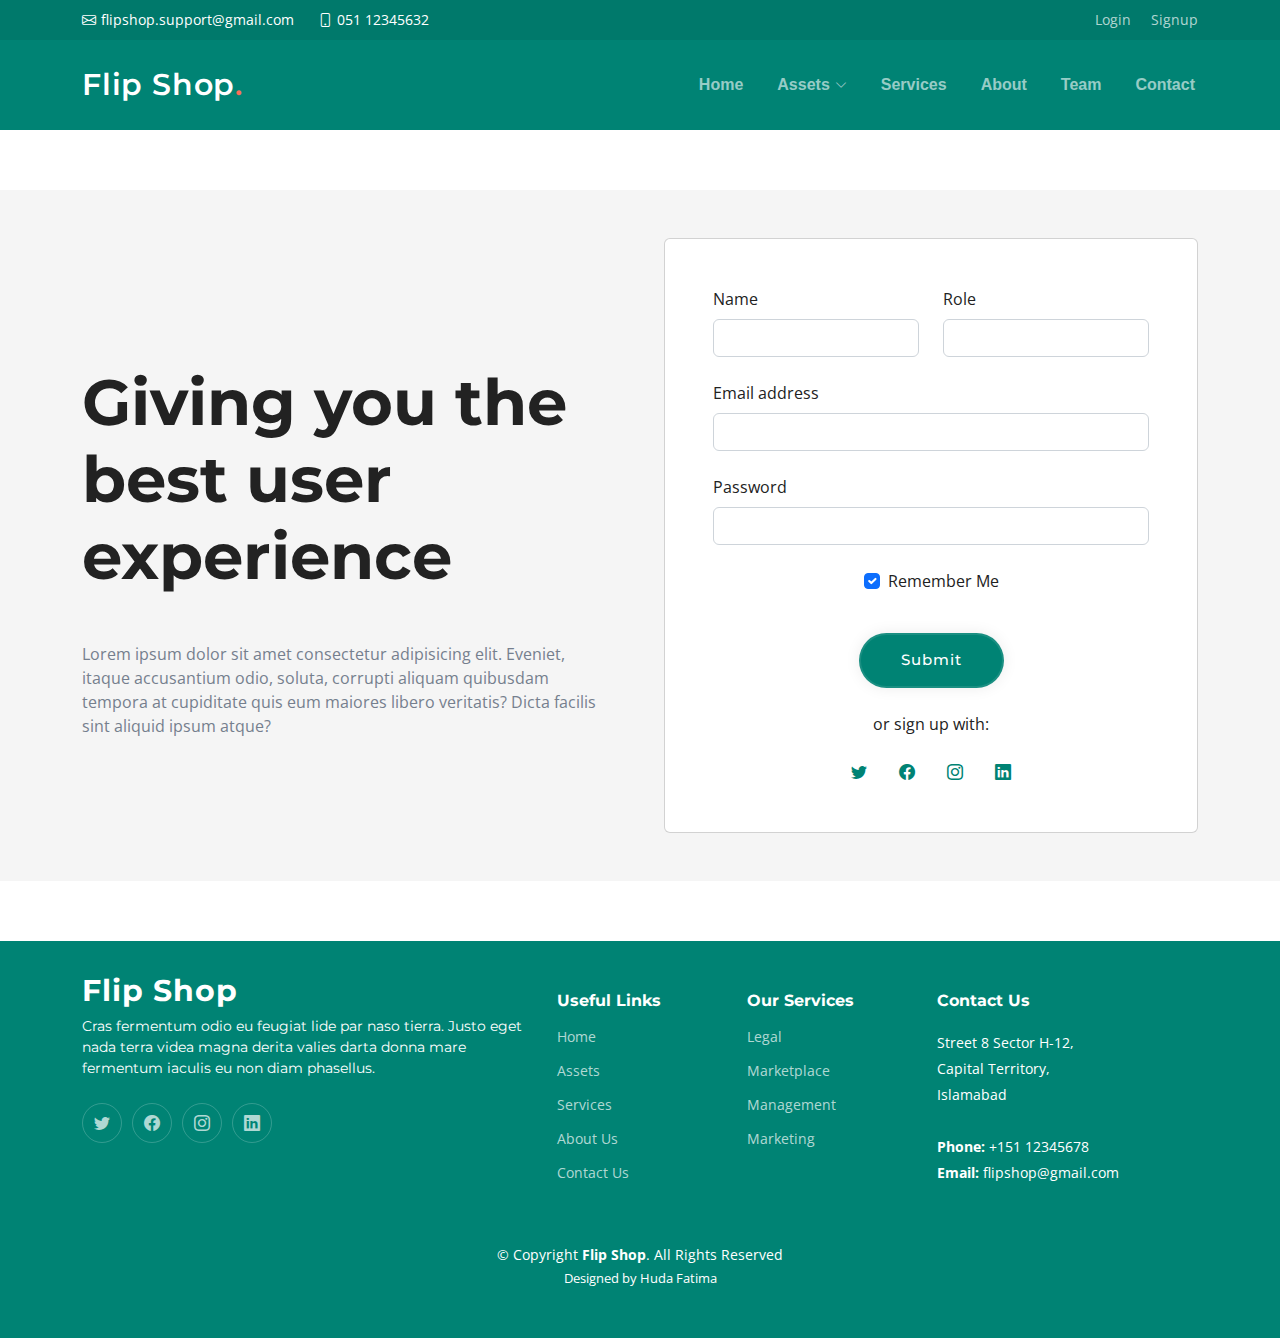
<file: login.html>
<!DOCTYPE html>
<html lang="en">

<head>
  <meta charset="utf-8">
  <meta content="width=device-width, initial-scale=1.0" name="viewport">

  <title>Login</title>
  <meta content="" name="description">
  <meta content="" name="keywords">

  <!-- Favicons -->
  <link href="assets/img/favicon.png" rel="icon">
  <link href="assets/img/apple-touch-icon.png" rel="apple-touch-icon">

  <!-- Google Fonts -->
  <link rel="preconnect" href="https://fonts.googleapis.com">
  <link rel="preconnect" href="https://fonts.gstatic.com" crossorigin>
  <link href="https://fonts.googleapis.com/css2?family=Open+Sans:ital,wght@0,300;0,400;0,500;0,600;0,700;1,300;1,400;1,600;1,700&family=Montserrat:ital,wght@0,300;0,400;0,500;0,600;0,700;1,300;1,400;1,500;1,600;1,700&family=Raleway:ital,wght@0,300;0,400;0,500;0,600;0,700;1,300;1,400;1,500;1,600;1,700&display=swap" rel="stylesheet">

  <!-- Vendor CSS Files -->
  <link href="assets/vendor/bootstrap/css/bootstrap.min.css" rel="stylesheet">
  <link href="assets/vendor/bootstrap-icons/bootstrap-icons.css" rel="stylesheet">
  <link href="assets/vendor/aos/aos.css" rel="stylesheet">
  <link href="assets/vendor/glightbox/css/glightbox.min.css" rel="stylesheet">
  <link href="assets/vendor/swiper/swiper-bundle.min.css" rel="stylesheet">
  <link rel="stylesheet" href="https://cdnjs.cloudflare.com/ajax/libs/font-awesome/6.3.0/css/all.min.css">

  <!-- Template Main CSS File -->
  <link href="assets/css/main.css" rel="stylesheet">

  <!-- =======================================================
  * Template Name: Impact - v1.2.0
  * Template URL: https://bootstrapmade.com/impact-bootstrap-business-website-template/
  * Author: BootstrapMade.com
  * License: https://bootstrapmade.com/license/
  ======================================================== -->
</head>

<body>

  <!-- ======= Header ======= -->
  <section id="topbar" class="topbar d-flex align-items-center">
    <div class="container d-flex justify-content-center justify-content-md-between">
      <div class="contact-info d-flex align-items-center">
        <i class="bi bi-envelope d-flex align-items-center"><a href="mailto:contact@example.com">flipshop.support@gmail.com</a></i>
        <i class="bi bi-phone d-flex align-items-center ms-4"><span>051 12345632</span></i>
      </div>
      <div class="social-links d-none d-md-flex align-items-center">
        <!-- <a href="#" class="twitter"><i class="bi bi-twitter"></i></a>
        <a href="#" class="facebook"><i class="bi bi-facebook"></i></a>
        <a href="#" class="instagram"><i class="bi bi-instagram"></i></a>
        <a href="#" class="linkedin"><i class="bi bi-linkedin"></i></i></a> -->
        <a href="#" class="twitter">Login</a>
        <a href="#" class="facebook">Signup</a>
      </div>
    </div>
  </section><!-- End Top Bar -->

  <header id="header" class="header d-flex align-items-center">

    <div class="container-fluid container-xl d-flex align-items-center justify-content-between">
      <a href="index.html" class="logo d-flex align-items-center">
        <!-- Uncomment the line below if you also wish to use an image logo -->
        <!-- <img src="assets/img/logo.png" alt=""> -->
        <h1>Flip Shop<span>.</span></h1>
      </a>
      <nav id="navbar" class="navbar">
        <ul>
          <li><a href="#hero">Home</a></li>

          <li class="dropdown"><a href="#blog"><span>Assets</span> <i class="bi bi-chevron-down dropdown-indicator"></i></a>
            <ul>
              <li class="dropdown"><a href="#"><span>Blogs</span> <i class="bi bi-chevron-down dropdown-indicator"></i></a>
                <ul>
                  <li><a href="#">Blogs Type 1</a></li>
                  <li><a href="#">Blogs Type 2</a></li>
                  <!-- <li><a href="#">Deep Drop Down 3</a></li>
                  <li><a href="#">Deep Drop Down 4</a></li>
                  <li><a href="#">Deep Drop Down 5</a></li> -->
                </ul>
              </li>
              <li><a href="#">Daraz</a></li>
            </ul>
          </li>

          <li><a href="#services">Services</a></li>
          <li><a href="#about">About</a></li>
          <li><a href="#team">Team</a></li>
          <li><a href="#contact">Contact</a></li>
        </ul>
      </nav><!-- .navbar -->

      <i class="mobile-nav-toggle mobile-nav-show bi bi-list"></i>
      <i class="mobile-nav-toggle mobile-nav-hide d-none bi bi-x"></i>

    </div>
  </header><!-- End Header -->
  <!-- End Header -->


  <main id="main">
    <!-- Section: Design Block -->
<section class="">
  <!-- Jumbotron -->
  <div class="px-4 py-5 px-md-5 text-center text-lg-start" style="background-color: hsl(0, 0%, 96%)">
    <div class="container">
      <div class="row gx-lg-5 align-items-center">
        <div class="col-lg-6 mb-5 mb-lg-0">
          <h1 class="my-5 display-3 fw-bold ls-tight">
            Giving you the <br />
            best user experience
          </h1>
          <p style="color: hsl(217, 10%, 50.8%)">
            Lorem ipsum dolor sit amet consectetur adipisicing elit.
            Eveniet, itaque accusantium odio, soluta, corrupti aliquam
            quibusdam tempora at cupiditate quis eum maiores libero
            veritatis? Dicta facilis sint aliquid ipsum atque?
          </p>
        </div>

        <div class="col-lg-6 mb-5 mb-lg-0">
          <div class="card">
            <div class="card-body py-5 px-md-5">
              <form>
                <!-- 2 column grid layout with text inputs for the first and last names -->
                <div class="row">
                  <div class="col-md-6 mb-4">
                    <div class="form-outline">
                      <label class="form-label" for="form3Example1">Name</label>
                      <input type="text" id="form3Example1" class="form-control" />

                    </div>
                  </div>
                  <div class="col-md-6 mb-4">
                    <div class="form-outline">
                      <label class="form-label" for="form3Example2">Role</label>
                      <input type="text" id="form3Example2" class="form-control" />

                    </div>
                  </div>
                </div>

                <!-- Email input -->
                <div class="form-outline mb-4">
                  <label class="form-label" for="form3Example3">Email address</label>
                  <input type="email" id="form3Example3" class="form-control" />

                </div>

                <!-- Password input -->
                <div class="form-outline mb-4">
                  <label class="form-label" for="form3Example4">Password</label>
                  <input type="password" id="form3Example4" class="form-control" />

                </div>

                <!-- Checkbox -->
                <div class="form-check d-flex justify-content-center mb-4">
                  <input class="form-check-input me-2" type="checkbox" value="" id="form2Example33" checked />
                  <label class="form-check-label" for="form2Example33">
                    Remember Me
                  </label>
                </div>

                <!-- Submit button -->
                <div class="d-flex justify-content-center mb-4 pt-3">
                  <div class="flex-shrink-0 col-3">
                    <div class="button">
                      <div class="d-flex justify-content-center">
                        <a href="" class="btn-get-started">Submit</a>
                      </div>
                    </div>
                  </div>
                </div>


                <!-- Register buttons -->
                <div class="text-center">
                  <p>or sign up with:</p>
                  <div class="social-links d-flex mt-4 justify-content-center">
                    <a href="#" class="twitter mx-3"><i class="bi bi-twitter"></i></a>
                    <a href="#" class="facebook mx-3"><i class="bi bi-facebook"></i></a>
                    <a href="#" class="instagram mx-3"><i class="bi bi-instagram"></i></a>
                    <a href="#" class="linkedin mx-3"><i class="bi bi-linkedin"></i></a>
                  </div>

                </div>
              </form>
            </div>
          </div>
        </div>
      </div>
    </div>
  </div>
  <!-- Jumbotron -->
</section>
<!-- Section: Design Block -->
  </main><!-- End #main -->

  <!-- ======= Footer ======= -->
  <footer id="footer" class="footer">

    <div class="container">
      <div class="row gy-4">
        <div class="col-lg-5 col-md-12 footer-info">
          <a href="index.html" class="logo d-flex align-items-center">
            <span>Flip Shop</span>
          </a>
          <p>Cras fermentum odio eu feugiat lide par naso tierra. Justo eget nada terra videa magna derita valies darta donna mare fermentum iaculis eu non diam phasellus.</p>
          <div class="social-links d-flex mt-4">
            <a href="#" class="twitter"><i class="bi bi-twitter"></i></a>
            <a href="#" class="facebook"><i class="bi bi-facebook"></i></a>
            <a href="#" class="instagram"><i class="bi bi-instagram"></i></a>
            <a href="#" class="linkedin"><i class="bi bi-linkedin"></i></a>
          </div>
        </div>

        <div class="col-lg-2 col-6 footer-links">
          <h4>Useful Links</h4>
          <ul>
            <li><a href="#">Home</a></li>
            <li><a href="#">Assets</a></li>
            <li><a href="#">Services</a></li>
            <li><a href="#">About Us</a></li>

            <li><a href="#">Contact Us</a></li>
          </ul>
        </div>

        <div class="col-lg-2 col-6 footer-links">
          <h4>Our Services</h4>
          <ul>
            <li><a href="#">Legal</a></li>
            <li><a href="#">Marketplace</a></li>
            <li><a href="#">Management</a></li>
            <li><a href="#">Marketing</a></li>

          </ul>
        </div>

        <div class="col-lg-3 col-md-12 footer-contact text-center text-md-start">
          <h4>Contact Us</h4>
          <p>
            Street 8 Sector H-12, <br>
            Capital Territory, <br>
            Islamabad<br><br>
            <strong>Phone:</strong> +151 12345678<br>
            <strong>Email:</strong> flipshop@gmail.com<br>
          </p>

        </div>

      </div>
    </div>

    <div class="container mt-4">
      <div class="copyright">
        &copy; Copyright <strong><span>Flip Shop</span></strong>. All Rights Reserved
      </div>
      <div class="credits">
        <!-- All the links in the footer should remain intact. -->
        <!-- You can delete the links only if you purchased the pro version. -->
        <!-- Licensing information: https://bootstrapmade.com/license/ -->
        <!-- Purchase the pro version with working PHP/AJAX contact form: https://bootstrapmade.com/impact-bootstrap-business-website-template/ -->
        Designed by <a href="https://bootstrapmade.com/">Huda Fatima</a>
      </div>
    </div>

  </footer><!-- End Footer -->
  <!-- End Footer -->

  <a href="#" class="scroll-top d-flex align-items-center justify-content-center"><i class="bi bi-arrow-up-short"></i></a>

  <div id="preloader"></div>

  <!-- Vendor JS Files -->
  <script src="assets/vendor/bootstrap/js/bootstrap.bundle.min.js"></script>
  <script src="assets/vendor/aos/aos.js"></script>
  <script src="assets/vendor/glightbox/js/glightbox.min.js"></script>
  <script src="assets/vendor/purecounter/purecounter_vanilla.js"></script>
  <script src="assets/vendor/swiper/swiper-bundle.min.js"></script>
  <script src="assets/vendor/isotope-layout/isotope.pkgd.min.js"></script>
  <script src="assets/vendor/php-email-form/validate.js"></script>

  <!-- Template Main JS File -->
  <script src="assets/js/main.js"></script>

</body>

</html>
</file>
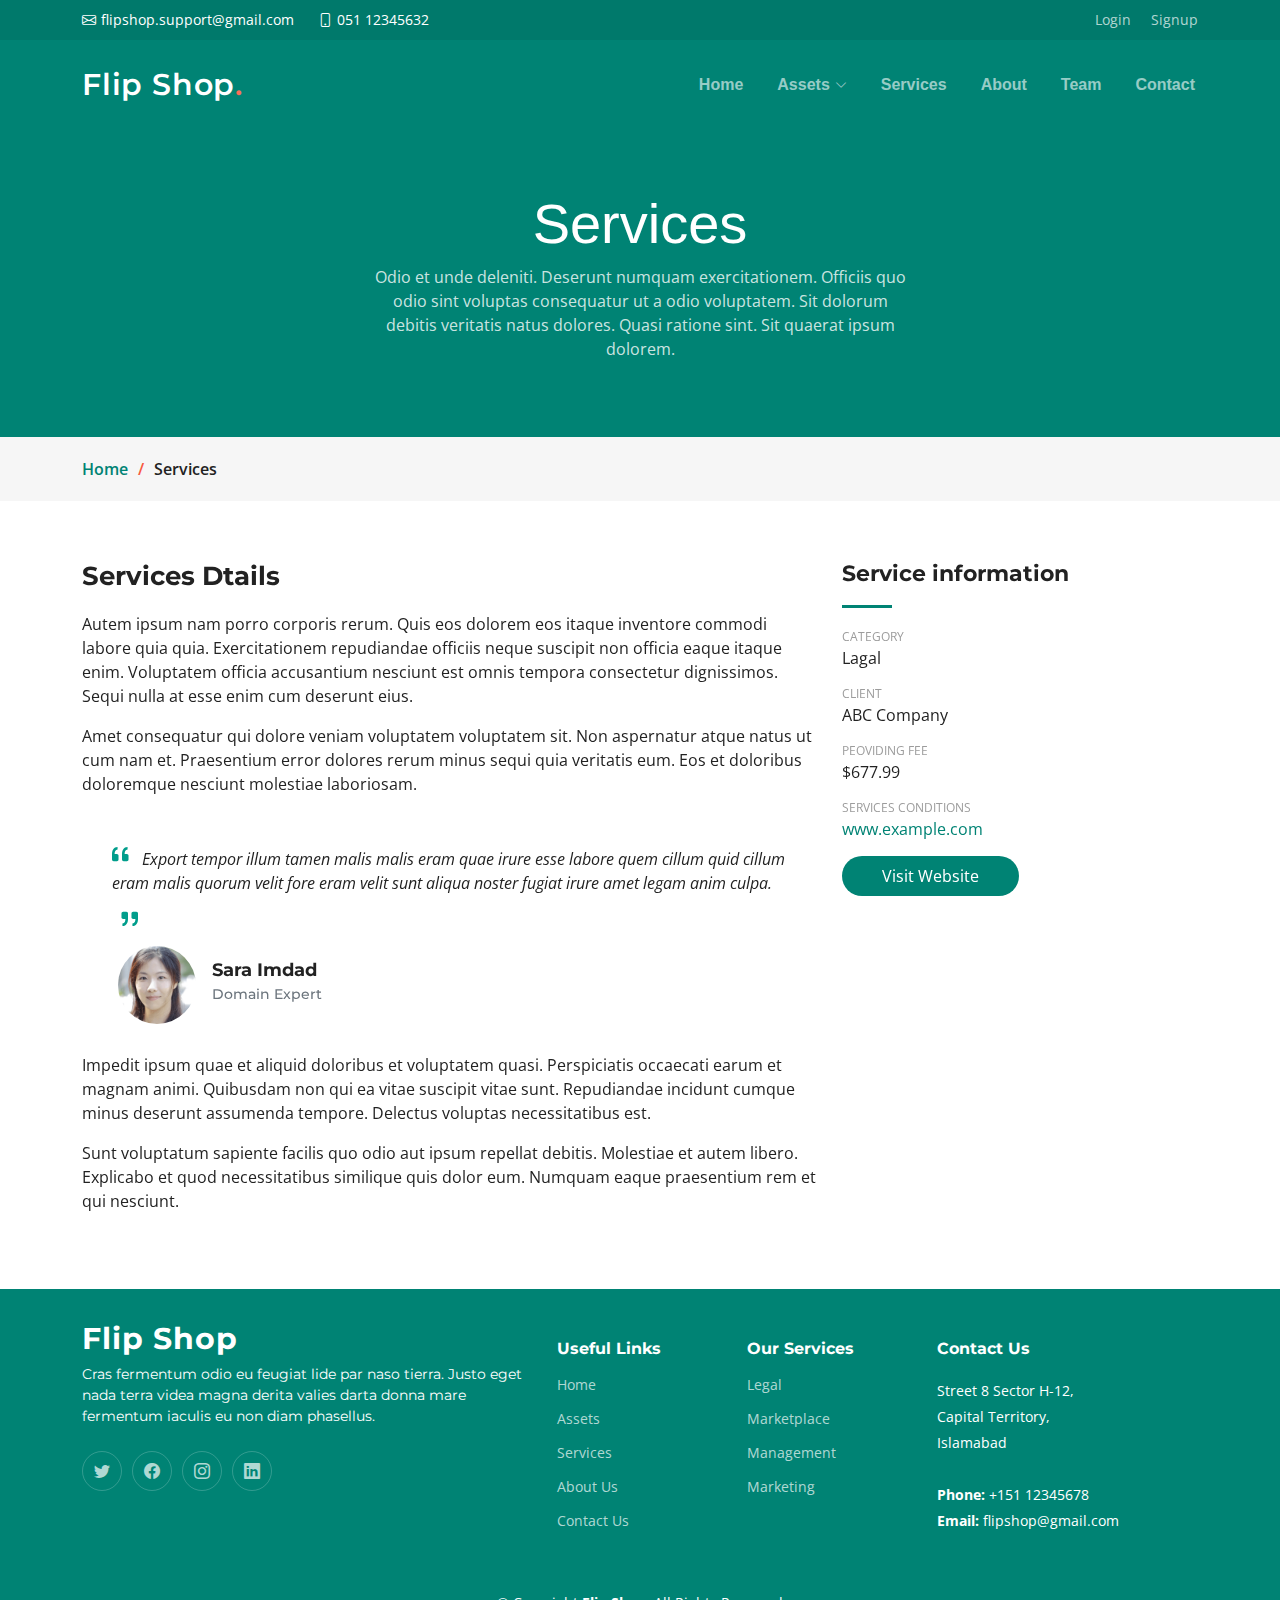
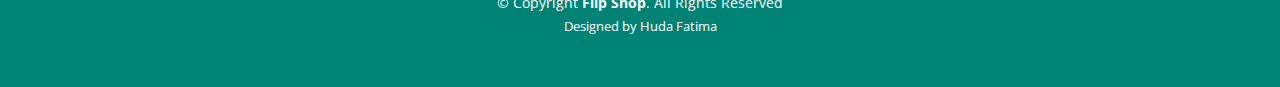
<file: Service.html>
<!DOCTYPE html>
<html lang="en">

<head>
  <meta charset="utf-8">
  <meta content="width=device-width, initial-scale=1.0" name="viewport">

  <title>services</title>
  <meta content="" name="description">
  <meta content="" name="keywords">

  <!-- Favicons -->
  <link href="assets/img/favicon.png" rel="icon">
  <link href="assets/img/apple-touch-icon.png" rel="apple-touch-icon">

  <!-- Google Fonts -->
  <link rel="preconnect" href="https://fonts.googleapis.com">
  <link rel="preconnect" href="https://fonts.gstatic.com" crossorigin>
  <link href="https://fonts.googleapis.com/css2?family=Open+Sans:ital,wght@0,300;0,400;0,500;0,600;0,700;1,300;1,400;1,600;1,700&family=Montserrat:ital,wght@0,300;0,400;0,500;0,600;0,700;1,300;1,400;1,500;1,600;1,700&family=Raleway:ital,wght@0,300;0,400;0,500;0,600;0,700;1,300;1,400;1,500;1,600;1,700&display=swap" rel="stylesheet">

  <!-- Vendor CSS Files -->
  <link href="assets/vendor/bootstrap/css/bootstrap.min.css" rel="stylesheet">
  <link href="assets/vendor/bootstrap-icons/bootstrap-icons.css" rel="stylesheet">
  <link href="assets/vendor/aos/aos.css" rel="stylesheet">
  <link href="assets/vendor/glightbox/css/glightbox.min.css" rel="stylesheet">
  <link href="assets/vendor/swiper/swiper-bundle.min.css" rel="stylesheet">

  <!-- Template Main CSS File -->
  <link href="assets/css/main.css" rel="stylesheet">

  <!-- =======================================================
  * Template Name: Impact - v1.2.0
  * Template URL: https://bootstrapmade.com/impact-bootstrap-business-website-template/
  * Author: BootstrapMade.com
  * License: https://bootstrapmade.com/license/
  ======================================================== -->
</head>

<body>

  <!-- ======= Header ======= -->
  <section id="topbar" class="topbar d-flex align-items-center">
    <div class="container d-flex justify-content-center justify-content-md-between">
      <div class="contact-info d-flex align-items-center">
        <i class="bi bi-envelope d-flex align-items-center"><a href="mailto:contact@example.com">flipshop.support@gmail.com</a></i>
        <i class="bi bi-phone d-flex align-items-center ms-4"><span>051 12345632</span></i>
      </div>
      <div class="social-links d-none d-md-flex align-items-center">
        <!-- <a href="#" class="twitter"><i class="bi bi-twitter"></i></a>
        <a href="#" class="facebook"><i class="bi bi-facebook"></i></a>
        <a href="#" class="instagram"><i class="bi bi-instagram"></i></a>
        <a href="#" class="linkedin"><i class="bi bi-linkedin"></i></i></a> -->
        <a href="#" class="twitter">Login</a>
        <a href="#" class="facebook">Signup</a>
      </div>
    </div>
  </section><!-- End Top Bar -->

  <header id="header" class="header d-flex align-items-center">

    <div class="container-fluid container-xl d-flex align-items-center justify-content-between">
      <a href="index.html" class="logo d-flex align-items-center">
        <!-- Uncomment the line below if you also wish to use an image logo -->
        <!-- <img src="assets/img/logo.png" alt=""> -->
        <h1>Flip Shop<span>.</span></h1>
      </a>
      <nav id="navbar" class="navbar">
        <ul>
          <li><a href="#hero">Home</a></li>

          <li class="dropdown"><a href="#blog"><span>Assets</span> <i class="bi bi-chevron-down dropdown-indicator"></i></a>
            <ul>
              <li class="dropdown"><a href="#"><span>Blogs</span> <i class="bi bi-chevron-down dropdown-indicator"></i></a>
                <ul>
                  <li><a href="#">Blogs Type 1</a></li>
                  <li><a href="#">Blogs Type 2</a></li>
                  <!-- <li><a href="#">Deep Drop Down 3</a></li>
                  <li><a href="#">Deep Drop Down 4</a></li>
                  <li><a href="#">Deep Drop Down 5</a></li> -->
                </ul>
              </li>
              <li><a href="#">Daraz</a></li>
            </ul>
          </li>

          <li><a href="#services">Services</a></li>
          <li><a href="#about">About</a></li>
          <li><a href="#team">Team</a></li>
          <li><a href="#contact">Contact</a></li>
        </ul>
      </nav><!-- .navbar -->

      <i class="mobile-nav-toggle mobile-nav-show bi bi-list"></i>
      <i class="mobile-nav-toggle mobile-nav-hide d-none bi bi-x"></i>

    </div>
  </header><!-- End Header -->
  <!-- End Header -->


  <main id="main">

    <!-- ======= Breadcrumbs ======= -->
    <div class="breadcrumbs">
      <div class="page-header d-flex align-items-center" style="background-image: url('');">
        <div class="container position-relative">
          <div class="row d-flex justify-content-center">
            <div class="col-lg-6 text-center">
              <h2>Services</h2>
              <p>Odio et unde deleniti. Deserunt numquam exercitationem. Officiis quo odio sint voluptas consequatur ut a odio voluptatem. Sit dolorum debitis veritatis natus dolores. Quasi ratione sint. Sit quaerat ipsum dolorem.</p>
            </div>
          </div>
        </div>
      </div>
      <nav>
        <div class="container">
          <ol>
            <li><a href="index.html">Home</a></li>
            <li>Services</li>
          </ol>
        </div>
      </nav>
    </div><!-- End Breadcrumbs -->

    <section id="portfolio-details" class="portfolio-details">
      <div class="container" data-aos="fade-up">
        <div class="row">


        <div class="col-lg-8">
          <div class="portfolio-description">
            <h2>Services Dtails</h2>
            <p>
              Autem ipsum nam porro corporis rerum. Quis eos dolorem eos itaque inventore commodi labore quia quia. Exercitationem repudiandae officiis neque suscipit non officia eaque itaque enim. Voluptatem officia accusantium nesciunt est omnis tempora consectetur dignissimos. Sequi nulla at esse enim cum deserunt eius.
            </p>
            <p>
              Amet consequatur qui dolore veniam voluptatem voluptatem sit. Non aspernatur atque natus ut cum nam et. Praesentium error dolores rerum minus sequi quia veritatis eum. Eos et doloribus doloremque nesciunt molestiae laboriosam.
            </p>

            <div class="testimonial-item">
              <p>
                <i class="bi bi-quote quote-icon-left"></i>
                Export tempor illum tamen malis malis eram quae irure esse labore quem cillum quid cillum eram malis quorum velit fore eram velit sunt aliqua noster fugiat irure amet legam anim culpa.
                <i class="bi bi-quote quote-icon-right"></i>
              </p>
              <div>
                <img src="assets/img/testimonials/testimonials-2.jpg" class="testimonial-img" alt="">
                <h3>Sara Imdad</h3>
                <h4>Domain Expert</h4>
              </div>
            </div>

            <p>
              Impedit ipsum quae et aliquid doloribus et voluptatem quasi. Perspiciatis occaecati earum et magnam animi. Quibusdam non qui ea vitae suscipit vitae sunt. Repudiandae incidunt cumque minus deserunt assumenda tempore. Delectus voluptas necessitatibus est.

            <p>
              Sunt voluptatum sapiente facilis quo odio aut ipsum repellat debitis. Molestiae et autem libero. Explicabo et quod necessitatibus similique quis dolor eum. Numquam eaque praesentium rem et qui nesciunt.
            </p>

          </div>
        </div>

        <div class="col-lg-3">
          <div class="portfolio-info">
            <h3>Service information</h3>
            <ul>
              <li><strong>Category</strong> <span>Lagal</span></li>
              <li><strong>Client</strong> <span>ABC Company</span></li>
              <li><strong>Peoviding Fee</strong> <span>$677.99</span></li>
              <li><strong>Services conditions</strong> <a href="#">www.example.com</a></li>
              <li><a href="#" class="btn-visit align-self-start">Visit Website</a></li>
            </ul>
          </div>
        </div>

      </div>

      </div>

    </section>

  </main><!-- End #main -->

  <!-- ======= Footer ======= -->
  <footer id="footer" class="footer">

    <div class="container">
      <div class="row gy-4">
        <div class="col-lg-5 col-md-12 footer-info">
          <a href="index.html" class="logo d-flex align-items-center">
            <span>Flip Shop</span>
          </a>
          <p>Cras fermentum odio eu feugiat lide par naso tierra. Justo eget nada terra videa magna derita valies darta donna mare fermentum iaculis eu non diam phasellus.</p>
          <div class="social-links d-flex mt-4">
            <a href="#" class="twitter"><i class="bi bi-twitter"></i></a>
            <a href="#" class="facebook"><i class="bi bi-facebook"></i></a>
            <a href="#" class="instagram"><i class="bi bi-instagram"></i></a>
            <a href="#" class="linkedin"><i class="bi bi-linkedin"></i></a>
          </div>
        </div>

        <div class="col-lg-2 col-6 footer-links">
          <h4>Useful Links</h4>
          <ul>
            <li><a href="#">Home</a></li>
            <li><a href="#">Assets</a></li>
            <li><a href="#">Services</a></li>
            <li><a href="#">About Us</a></li>

            <li><a href="#">Contact Us</a></li>
          </ul>
        </div>

        <div class="col-lg-2 col-6 footer-links">
          <h4>Our Services</h4>
          <ul>
            <li><a href="#">Legal</a></li>
            <li><a href="#">Marketplace</a></li>
            <li><a href="#">Management</a></li>
            <li><a href="#">Marketing</a></li>

          </ul>
        </div>

        <div class="col-lg-3 col-md-12 footer-contact text-center text-md-start">
          <h4>Contact Us</h4>
          <p>
            Street 8 Sector H-12, <br>
            Capital Territory, <br>
            Islamabad<br><br>
            <strong>Phone:</strong> +151 12345678<br>
            <strong>Email:</strong> flipshop@gmail.com<br>
          </p>

        </div>

      </div>
    </div>

    <div class="container mt-4">
      <div class="copyright">
        &copy; Copyright <strong><span>Flip Shop</span></strong>. All Rights Reserved
      </div>
      <div class="credits">
        <!-- All the links in the footer should remain intact. -->
        <!-- You can delete the links only if you purchased the pro version. -->
        <!-- Licensing information: https://bootstrapmade.com/license/ -->
        <!-- Purchase the pro version with working PHP/AJAX contact form: https://bootstrapmade.com/impact-bootstrap-business-website-template/ -->
        Designed by <a href="https://bootstrapmade.com/">Huda Fatima</a>
      </div>
    </div>

  </footer><!-- End Footer -->
  <!-- End Footer -->

  <a href="#" class="scroll-top d-flex align-items-center justify-content-center"><i class="bi bi-arrow-up-short"></i></a>

  <div id="preloader"></div>

  <!-- Vendor JS Files -->
  <script src="assets/vendor/bootstrap/js/bootstrap.bundle.min.js"></script>
  <script src="assets/vendor/aos/aos.js"></script>
  <script src="assets/vendor/glightbox/js/glightbox.min.js"></script>
  <script src="assets/vendor/purecounter/purecounter_vanilla.js"></script>
  <script src="assets/vendor/swiper/swiper-bundle.min.js"></script>
  <script src="assets/vendor/isotope-layout/isotope.pkgd.min.js"></script>
  <script src="assets/vendor/php-email-form/validate.js"></script>

  <!-- Template Main JS File -->
  <script src="assets/js/main.js"></script>

</body>

</html>
</file>
<file: assets/css/main.css>
/**
* Template Name: Impact - v1.2.0
* Template URL: https://bootstrapmade.com/impact-bootstrap-business-website-template/
* Author: BootstrapMade.com
* License: https://bootstrapmade.com/license/
*/
/*--------------------------------------------------------------
# Set main reusable colors and fonts using CSS variables
# Learn more about CSS variables at https://developer.mozilla.org/en-US/docs/Web/CSS/Using_CSS_custom_properties
--------------------------------------------------------------*/
/* Fonts */
:root {
  --font-default: "Open Sans", system-ui, -apple-system, "Segoe UI", Roboto, "Helvetica Neue", Arial, "Noto Sans", "Liberation Sans", sans-serif, "Apple Color Emoji", "Segoe UI Emoji", "Segoe UI Symbol", "Noto Color Emoji";
  --font-primary: "Montserrat", sans-serif;
  --font-secondary: "Poppins", sans-serif;
}

/* Colors */
:root {
  --color-default: #222222;
  --color-primary: #008374;
  --color-secondary: #f85a40;
}

/* Smooth scroll behavior */
:root {
  scroll-behavior: smooth;
}

/*--------------------------------------------------------------
# General
--------------------------------------------------------------*/
body {
  font-family: var(--font-default);
  color: var(--color-default);
}

a {
  color: var(--color-primary);
  text-decoration: none;
}

a:hover {
  color: #00b6a1;
  text-decoration: none;
}

h1,
h2,
h3,
h4,
h5,
h6 {
  font-family: var(--font-primary);
}

/*--------------------------------------------------------------
# Sections & Section Header
--------------------------------------------------------------*/
section {
  padding: 60px 0;
  overflow: hidden;
}

.sections-bg {
  background-color: #f6f6f6;
}

.section-header {
  text-align: center;
  padding-bottom: 60px;
}

.section-header h2 {
  font-size: 32px;
  font-weight: 600;
  margin-bottom: 20px;
  padding-bottom: 20px;
  position: relative;
}

.section-header h2:after {
  content: "";
  position: absolute;
  display: block;
  width: 50px;
  height: 3px;
  background: var(--color-primary);
  left: 0;
  right: 0;
  bottom: 0;
  margin: auto;
}

.section-header p {
  margin-bottom: 0;
  color: #6f6f6f;
}

/*--------------------------------------------------------------
# Breadcrumbs
--------------------------------------------------------------*/
.breadcrumbs .page-header {
  padding: 60px 0 60px 0;
  min-height: 20vh;
  position: relative;
  background-color: var(--color-primary);
}

.breadcrumbs .page-header h2 {
  font-size: 56px;
  font-weight: 500;
  color: #fff;
  font-family: var(--font-secondary);
}

.breadcrumbs .page-header p {
  color: rgba(255, 255, 255, 0.8);
}

.breadcrumbs nav {
  background-color: #f6f6f6;
  padding: 20px 0;
}

.breadcrumbs nav ol {
  display: flex;
  flex-wrap: wrap;
  list-style: none;
  margin: 0;
  padding: 0;
  font-size: 16px;
  font-weight: 600;
  color: var(--color-default);
}

.breadcrumbs nav ol a {
  color: var(--color-primary);
  transition: 0.3s;
}

.breadcrumbs nav ol a:hover {
  text-decoration: underline;
}

.breadcrumbs nav ol li+li {
  padding-left: 10px;
}

.breadcrumbs nav ol li+li::before {
  display: inline-block;
  padding-right: 10px;
  color: var(--color-secondary);
  content: "/";
}

/*--------------------------------------------------------------
# Scroll top button
--------------------------------------------------------------*/
.scroll-top {
  position: fixed;
  visibility: hidden;
  opacity: 0;
  right: 15px;
  bottom: -15px;
  z-index: 99999;
  background: var(--color-secondary);
  width: 44px;
  height: 44px;
  border-radius: 50px;
  transition: all 0.4s;
}

.scroll-top i {
  font-size: 24px;
  color: #fff;
  line-height: 0;
}

.scroll-top:hover {
  background: rgba(248, 90, 64, 0.8);
  color: #fff;
}

.scroll-top.active {
  visibility: visible;
  opacity: 1;
  bottom: 15px;
}

/*--------------------------------------------------------------
# Preloader
--------------------------------------------------------------*/
#preloader {
  position: fixed;
  inset: 0;
  z-index: 999999;
  overflow: hidden;
  background: #fff;
  transition: all 0.6s ease-out;
}

#preloader:before {
  content: "";
  position: fixed;
  top: calc(50% - 30px);
  left: calc(50% - 30px);
  border: 6px solid #fff;
  border-color: var(--color-primary) transparent var(--color-primary) transparent;
  border-radius: 50%;
  width: 60px;
  height: 60px;
  -webkit-animation: animate-preloader 1.5s linear infinite;
  animation: animate-preloader 1.5s linear infinite;
}

@-webkit-keyframes animate-preloader {
  0% {
    transform: rotate(0deg);
  }

  100% {
    transform: rotate(360deg);
  }
}

@keyframes animate-preloader {
  0% {
    transform: rotate(0deg);
  }

  100% {
    transform: rotate(360deg);
  }
}

/*--------------------------------------------------------------
# Disable aos animation delay on mobile devices
--------------------------------------------------------------*/
@media screen and (max-width: 768px) {
  [data-aos-delay] {
    transition-delay: 0 !important;
  }
}

/*--------------------------------------------------------------
# Header
--------------------------------------------------------------*/
.topbar {
  background: #00796b;
  height: 40px;
  font-size: 14px;
  transition: all 0.5s;
  color: #fff;
  padding: 0;
}

.topbar .contact-info i {
  font-style: normal;
  color: #fff;
  line-height: 0;
}

.topbar .contact-info i a,
.topbar .contact-info i span {
  padding-left: 5px;
  color: #fff;
}

@media (max-width: 575px) {

  .topbar .contact-info i a,
  .topbar .contact-info i span {
    font-size: 13px;
  }
}

.topbar .contact-info i a {
  line-height: 0;
  transition: 0.3s;
}

.topbar .contact-info i a:hover {
  color: #fff;
  text-decoration: underline;
}

.topbar .social-links a {
  color: rgba(255, 255, 255, 0.7);
  line-height: 0;
  transition: 0.3s;
  margin-left: 20px;
}

.topbar .social-links a:hover {
  color: #fff;
}

.header {
  transition: all 0.5s;
  z-index: 997;
  height: 90px;
  background-color: var(--color-primary);
}

.header.sticked {
  position: fixed;
  top: 0;
  right: 0;
  left: 0;
  height: 70px;
  box-shadow: 0px 2px 20px rgba(0, 0, 0, 0.1);
}

.header .logo img {
  max-height: 40px;
  margin-right: 6px;
}

.header .logo h1 {
  font-size: 30px;
  margin: 0;
  font-weight: 600;
  letter-spacing: 0.8px;
  color: #fff;
  font-family: var(--font-primary);
}

.header .logo h1 span {
  color: #f96f59;
}

.sticked-header-offset {
  margin-top: 70px;
}

section {
  scroll-margin-top: 70px;
}

/*--------------------------------------------------------------
# Desktop Navigation
--------------------------------------------------------------*/
@media (min-width: 1280px) {
  .navbar {
    padding: 0;
  }

  .navbar ul {
    margin: 0;
    padding: 0;
    display: flex;
    list-style: none;
    align-items: center;
  }

  .navbar li {
    position: relative;
  }

  .navbar>ul>li {
    white-space: nowrap;
    padding: 10px 0 10px 28px;
  }

  .navbar a,
  .navbar a:focus {
    display: flex;
    align-items: center;
    justify-content: space-between;
    padding: 0 3px;
    font-family: var(--font-secondary);
    font-size: 16px;
    font-weight: 600;
    color: rgba(255, 255, 255, 0.6);
    white-space: nowrap;
    transition: 0.3s;
    position: relative;
  }

  .navbar a i,
  .navbar a:focus i {
    font-size: 12px;
    line-height: 0;
    margin-left: 5px;
  }

  .navbar>ul>li>a:before {
    content: "";
    position: absolute;
    width: 100%;
    height: 2px;
    bottom: -6px;
    left: 0;
    background-color: var(--color-secondary);
    visibility: hidden;
    width: 0px;
    transition: all 0.3s ease-in-out 0s;
  }

  .navbar a:hover:before,
  .navbar li:hover>a:before,
  .navbar .active:before {
    visibility: visible;
    width: 100%;
  }

  .navbar a:hover,
  .navbar .active,
  .navbar .active:focus,
  .navbar li:hover>a {
    color: #fff;
  }

  .navbar .dropdown ul {
    display: block;
    position: absolute;
    left: 28px;
    top: calc(100% + 30px);
    margin: 0;
    padding: 10px 0;
    z-index: 99;
    opacity: 0;
    visibility: hidden;
    background: #fff;
    box-shadow: 0px 0px 30px rgba(127, 137, 161, 0.25);
    transition: 0.3s;
    border-radius: 4px;
  }

  .navbar .dropdown ul li {
    min-width: 200px;
  }

  .navbar .dropdown ul a {
    padding: 10px 20px;
    font-size: 15px;
    text-transform: none;
    font-weight: 600;
    color: #006a5d;
  }

  .navbar .dropdown ul a i {
    font-size: 12px;
  }

  .navbar .dropdown ul a:hover,
  .navbar .dropdown ul .active:hover,
  .navbar .dropdown ul li:hover>a {
    color: var(--color-secondary);
  }

  .navbar .dropdown:hover>ul {
    opacity: 1;
    top: 100%;
    visibility: visible;
  }

  .navbar .dropdown .dropdown ul {
    top: 0;
    left: calc(100% - 30px);
    visibility: hidden;
  }

  .navbar .dropdown .dropdown:hover>ul {
    opacity: 1;
    top: 0;
    left: 100%;
    visibility: visible;
  }
}

@media (min-width: 1280px) and (max-width: 1366px) {
  .navbar .dropdown .dropdown ul {
    left: -90%;
  }

  .navbar .dropdown .dropdown:hover>ul {
    left: -100%;
  }
}

@media (min-width: 1280px) {

  .mobile-nav-show,
  .mobile-nav-hide {
    display: none;
  }
}

/*--------------------------------------------------------------
# Mobile Navigation
--------------------------------------------------------------*/
@media (max-width: 1279px) {
  .navbar {
    position: fixed;
    top: 0;
    right: -100%;
    width: 100%;
    max-width: 400px;
    bottom: 0;
    transition: 0.3s;
    z-index: 9997;
  }

  .navbar ul {
    position: absolute;
    inset: 0;
    padding: 50px 0 10px 0;
    margin: 0;
    background: rgba(0, 131, 116, 0.9);
    overflow-y: auto;
    transition: 0.3s;
    z-index: 9998;
  }

  .navbar a,
  .navbar a:focus {
    display: flex;
    align-items: center;
    justify-content: space-between;
    padding: 10px 20px;
    font-family: var(--font-primary);
    font-size: 15px;
    font-weight: 600;
    color: rgba(255, 255, 255, 0.7);
    white-space: nowrap;
    transition: 0.3s;
  }

  .navbar a i,
  .navbar a:focus i {
    font-size: 12px;
    line-height: 0;
    margin-left: 5px;
  }

  .navbar a:hover,
  .navbar .active,
  .navbar .active:focus,
  .navbar li:hover>a {
    color: #fff;
  }

  .navbar .getstarted,
  .navbar .getstarted:focus {
    background: var(--color-primary);
    padding: 8px 20px;
    border-radius: 4px;
    margin: 15px;
    color: #fff;
  }

  .navbar .getstarted:hover,
  .navbar .getstarted:focus:hover {
    color: #fff;
    background: rgba(0, 131, 116, 0.8);
  }

  .navbar .dropdown ul,
  .navbar .dropdown .dropdown ul {
    position: static;
    display: none;
    padding: 10px 0;
    margin: 10px 20px;
    transition: all 0.5s ease-in-out;
    background-color: #007466;
    border: 1px solid #006459;
  }

  .navbar .dropdown>.dropdown-active,
  .navbar .dropdown .dropdown>.dropdown-active {
    display: block;
  }

  .mobile-nav-show {
    color: rgba(255, 255, 255, 0.6);
    font-size: 28px;
    cursor: pointer;
    line-height: 0;
    transition: 0.5s;
    z-index: 9999;
    margin-right: 10px;
  }

  .mobile-nav-hide {
    color: #fff;
    font-size: 32px;
    cursor: pointer;
    line-height: 0;
    transition: 0.5s;
    position: fixed;
    right: 20px;
    top: 20px;
    z-index: 9999;
  }

  .mobile-nav-active {
    overflow: hidden;
  }

  .mobile-nav-active .navbar {
    right: 0;
  }

  .mobile-nav-active .navbar:before {
    content: "";
    position: fixed;
    inset: 0;
    background: rgba(0, 106, 93, 0.8);
    z-index: 9996;
  }
}

/*--------------------------------------------------------------
# About Us Section
--------------------------------------------------------------*/
.about h3 {
  font-weight: 700;
  font-size: 28px;
  margin-bottom: 20px;
  font-family: var(--font-secondary);
}

.about .call-us {
  left: 10%;
  right: 10%;
  bottom: 0;
  background-color: #fff;
  box-shadow: 0px 2px 25px rgba(0, 0, 0, 0.08);
  padding: 20px;
  text-align: center;
}

.about .call-us h4 {
  font-size: 24px;
  font-weight: 700;
  margin-bottom: 5px;
}

.about .call-us p {
  font-size: 28px;
  font-weight: 700;
  color: var(--color-primary);
}

.about .content ul {
  list-style: none;
  padding: 0;
}

.about .content ul li {
  padding: 0 0 10px 30px;
  position: relative;
}

.about .content ul i {
  position: absolute;
  font-size: 20px;
  left: 0;
  top: -3px;
  color: var(--color-primary);
}

.about .content p:last-child {
  margin-bottom: 0;
}

.about .play-btn {
  width: 94px;
  height: 94px;
  background: radial-gradient(var(--color-primary) 50%, rgba(0, 131, 116, 0.4) 52%);
  border-radius: 50%;
  display: block;
  position: absolute;
  left: calc(50% - 47px);
  top: calc(50% - 47px);
  overflow: hidden;
}

.about .play-btn:before {
  content: "";
  position: absolute;
  width: 120px;
  height: 120px;
  -webkit-animation-delay: 0s;
  animation-delay: 0s;
  -webkit-animation: pulsate-btn 2s;
  animation: pulsate-btn 2s;
  -webkit-animation-direction: forwards;
  animation-direction: forwards;
  -webkit-animation-iteration-count: infinite;
  animation-iteration-count: infinite;
  -webkit-animation-timing-function: steps;
  animation-timing-function: steps;
  opacity: 1;
  border-radius: 50%;
  border: 5px solid rgba(0, 131, 116, 0.7);
  top: -15%;
  left: -15%;
  background: rgba(198, 16, 0, 0);
}

.about .play-btn:after {
  content: "";
  position: absolute;
  left: 50%;
  top: 50%;
  transform: translateX(-40%) translateY(-50%);
  width: 0;
  height: 0;
  border-top: 10px solid transparent;
  border-bottom: 10px solid transparent;
  border-left: 15px solid #fff;
  z-index: 100;
  transition: all 400ms cubic-bezier(0.55, 0.055, 0.675, 0.19);
}

.about .play-btn:hover:before {
  content: "";
  position: absolute;
  left: 50%;
  top: 50%;
  transform: translateX(-40%) translateY(-50%);
  width: 0;
  height: 0;
  border: none;
  border-top: 10px solid transparent;
  border-bottom: 10px solid transparent;
  border-left: 15px solid #fff;
  z-index: 200;
  -webkit-animation: none;
  animation: none;
  border-radius: 0;
}

.about .play-btn:hover:after {
  border-left: 15px solid var(--color-primary);
  transform: scale(20);
}

@-webkit-keyframes pulsate-btn {
  0% {
    transform: scale(0.6, 0.6);
    opacity: 1;
  }

  100% {
    transform: scale(1, 1);
    opacity: 0;
  }
}

@keyframes pulsate-btn {
  0% {
    transform: scale(0.6, 0.6);
    opacity: 1;
  }

  100% {
    transform: scale(1, 1);
    opacity: 0;
  }
}

/*--------------------------------------------------------------
# Clients Section
--------------------------------------------------------------*/
.clients {
  padding: 40px 0;
}

.clients .swiper {
  padding: 10px 0;
}

.clients .swiper-slide img {
  transition: 0.3s;
}

.clients .swiper-slide img:hover {
  transform: scale(1.1);
}

.clients .swiper-pagination {
  margin-top: 20px;
  position: relative;
}

.clients .swiper-pagination .swiper-pagination-bullet {
  width: 12px;
  height: 12px;
  background-color: #fff;
  opacity: 1;
  background-color: #ddd;
}

.clients .swiper-pagination .swiper-pagination-bullet-active {
  background-color: var(--color-primary);
}

/*--------------------------------------------------------------
# Stats Counter Section
--------------------------------------------------------------*/
.stats-counter {
  padding: 40px 0;
}

.stats-counter .stats-item {
  padding: 20px 0;
  border-bottom: 1px solid #e4e4e4;
}

.stats-counter .stats-item .purecounter {
  min-width: 90px;
  padding-right: 15px;
}

.stats-counter .stats-item i {
  font-size: 44px;
  line-height: 0;
  margin-right: 15px;
}

.stats-counter .stats-item span {
  font-size: 40px;
  display: block;
  font-weight: 700;
  color: var(--color-primary);
  line-height: 40px;
}

.stats-counter .stats-item p {
  margin: 0;
  font-family: var(--font-primary);
  font-size: 14px;
}

/*--------------------------------------------------------------
# Call To Action Section
--------------------------------------------------------------*/
.call-to-action .container {
  background: linear-gradient(rgba(0, 0, 0, 0.5), rgba(0, 0, 0, 0.5)), url("../img/cta-bg.jpg") center center;
  background-size: cover;
  padding: 100px 60px;
  border-radius: 15px;
  overflow: hidden;
}

.call-to-action h3 {
  color: #fff;
  font-size: 28px;
  font-weight: 700;
  margin-bottom: 20px;
}

.call-to-action p {
  color: #fff;
  margin-bottom: 20px;
}

.call-to-action .play-btn {
  width: 94px;
  height: 94px;
  margin-bottom: 20px;
  background: radial-gradient(var(--color-primary) 50%, rgba(0, 131, 116, 0.4) 52%);
  border-radius: 50%;
  display: inline-block;
  position: relative;
  overflow: hidden;
}

.call-to-action .play-btn:before {
  content: "";
  position: absolute;
  width: 120px;
  height: 120px;
  -webkit-animation-delay: 0s;
  animation-delay: 0s;
  -webkit-animation: pulsate-btn 2s;
  animation: pulsate-btn 2s;
  -webkit-animation-direction: forwards;
  animation-direction: forwards;
  -webkit-animation-iteration-count: infinite;
  animation-iteration-count: infinite;
  -webkit-animation-timing-function: steps;
  animation-timing-function: steps;
  opacity: 1;
  border-radius: 50%;
  border: 5px solid rgba(0, 131, 116, 0.7);
  top: -15%;
  left: -15%;
  background: rgba(198, 16, 0, 0);
}

.call-to-action .play-btn:after {
  content: "";
  position: absolute;
  left: 50%;
  top: 50%;
  transform: translateX(-40%) translateY(-50%);
  width: 0;
  height: 0;
  border-top: 10px solid transparent;
  border-bottom: 10px solid transparent;
  border-left: 15px solid #fff;
  z-index: 100;
  transition: all 400ms cubic-bezier(0.55, 0.055, 0.675, 0.19);
}

.call-to-action .play-btn:hover:before {
  content: "";
  position: absolute;
  left: 50%;
  top: 50%;
  transform: translateX(-40%) translateY(-50%);
  width: 0;
  height: 0;
  border: none;
  border-top: 10px solid transparent;
  border-bottom: 10px solid transparent;
  border-left: 15px solid #fff;
  z-index: 200;
  -webkit-animation: none;
  animation: none;
  border-radius: 0;
}

.call-to-action .play-btn:hover:after {
  border-left: 15px solid var(--color-primary);
  transform: scale(20);
}

.call-to-action .cta-btn {
  font-family: var(--font-primary);
  font-weight: 500;
  font-size: 16px;
  letter-spacing: 1px;
  display: inline-block;
  padding: 12px 48px;
  border-radius: 50px;
  transition: 0.5s;
  margin: 10px;
  border: 2px solid #fff;
  color: #fff;
}

.call-to-action .cta-btn:hover {
  background: var(--color-primary);
  border: 2px solid var(--color-primary);
}

@keyframes pulsate-btn {
  0% {
    transform: scale(0.6, 0.6);
    opacity: 1;
  }

  100% {
    transform: scale(1, 1);
    opacity: 0;
  }
}

/*--------------------------------------------------------------
# Our Services Section
--------------------------------------------------------------*/
.services {
  padding: 60px 0;
}

.services .service-item {
  padding: 40px;
  background: #fff;
  height: 100%;
  border-radius: 10px;
}

.services .service-item .icon {
  width: 48px;
  height: 48px;
  position: relative;
  margin-bottom: 50px;
}

.services .service-item .icon i {
  color: var(--color-default);
  font-size: 56px;
  transition: ease-in-out 0.3s;
  z-index: 2;
  position: relative;
}

.services .service-item .icon:before {
  position: absolute;
  content: "";
  height: 100%;
  width: 100%;
  background: #eeeeee;
  border-radius: 50px;
  z-index: 1;
  top: 10px;
  right: -20px;
  transition: 0.3s;
}

.services .service-item h3 {
  color: var(--color-default);
  font-weight: 700;
  margin: 0 0 20px 0;
  padding-bottom: 8px;
  font-size: 22px;
  position: relative;
  display: inline-block;
  border-bottom: 4px solid #eeeeee;
  transition: 0.3s;
}

.services .service-item p {
  line-height: 24px;
  font-size: 14px;
  margin-bottom: 0;
}

.services .service-item .readmore {
  margin-top: 15px;
  display: inline-block;
  color: var(--color-primary);
}

.services .service-item:hover .icon:before {
  background: #00b6a1;
}

.services .service-item:hover h3 {
  border-color: var(--color-primary);
}

/*--------------------------------------------------------------
# Testimonials Section
--------------------------------------------------------------*/
.testimonials .testimonial-wrap {
  padding-left: 10px;
}

.testimonials .testimonial-item {
  box-sizing: content-box;
  padding: 30px;
  margin: 30px 10px;
  box-shadow: 0px 0 15px rgba(0, 0, 0, 0.1);
  position: relative;
  background: #fff;
  border-radius: 10px;
}

.testimonials .testimonial-item .testimonial-img {
  width: 90px;
  border-radius: 50px;
  margin-right: 15px;
}

.testimonials .testimonial-item h3 {
  font-size: 18px;
  font-weight: bold;
  margin: 10px 0 5px 0;
  color: #000;
}

.testimonials .testimonial-item h4 {
  font-size: 14px;
  color: #999;
  margin: 0;
}

.testimonials .testimonial-item .stars {
  margin: 10px 0;
}

.testimonials .testimonial-item .stars i {
  color: #ffc107;
  margin: 0 1px;
}

.testimonials .testimonial-item .quote-icon-left,
.testimonials .testimonial-item .quote-icon-right {
  color: #009d8b;
  font-size: 26px;
  line-height: 0;
}

.testimonials .testimonial-item .quote-icon-left {
  display: inline-block;
  left: -5px;
  position: relative;
}

.testimonials .testimonial-item .quote-icon-right {
  display: inline-block;
  right: -5px;
  position: relative;
  top: 10px;
  transform: scale(-1, -1);
}

.testimonials .testimonial-item p {
  font-style: italic;
  margin: 15px auto 15px auto;
}

.testimonials .swiper-pagination {
  margin-top: 20px;
  position: relative;
}

.testimonials .swiper-pagination .swiper-pagination-bullet {
  width: 12px;
  height: 12px;
  background-color: rgba(0, 0, 0, 0.2);
  opacity: 1;
}

.testimonials .swiper-pagination .swiper-pagination-bullet-active {
  background-color: var(--color-primary);
}

@media (max-width: 767px) {
  .testimonials .testimonial-wrap {
    padding-left: 0;
  }

  .testimonials .testimonial-item {
    padding: 30px;
    margin: 15px;
  }

  .testimonials .testimonial-item .testimonial-img {
    position: static;
    left: auto;
  }
}

/*--------------------------------------------------------------
# Portfolio Section
--------------------------------------------------------------*/
.portfolio .portfolio-flters {
  padding: 0 0 20px 0;
  margin: 0 auto;
  list-style: none;
  text-align: center;
}

.portfolio .portfolio-flters li {
  cursor: pointer;
  display: inline-block;
  padding: 0;
  font-size: 18px;
  font-weight: 500;
  margin: 0 10px;
  line-height: 1;
  transition: all 0.3s ease-in-out;
}

.portfolio .portfolio-flters li:hover,
.portfolio .portfolio-flters li.filter-active {
  color: var(--color-primary);
}

.portfolio .portfolio-flters li:first-child {
  margin-left: 0;
}

.portfolio .portfolio-flters li:last-child {
  margin-right: 0;
}

@media (max-width: 575px) {
  .portfolio .portfolio-flters li {
    font-size: 14px;
    margin: 0 5px;
  }
}

.portfolio .portfolio-wrap {
  box-shadow: 0px 10px 30px rgba(0, 0, 0, 0.1);
  border-radius: 10px;
  height: 100%;
  overflow: hidden;
}

.portfolio .portfolio-wrap img {
  transition: 0.3s;
  position: relative;
  z-index: 1;
}

.portfolio .portfolio-wrap .portfolio-info {
  padding: 25px 20px;
  background-color: #fff;
  position: relative;
  border-top: 1px solid #f3f3f3;
  z-index: 2;
}

.portfolio .portfolio-wrap .portfolio-info h4 {
  font-size: 18px;
  font-weight: 600;
  padding-right: 50px;
}

.portfolio .portfolio-wrap .portfolio-info h4 a {
  color: var(--color-default);
  transition: 0.3s;
}

.portfolio .portfolio-wrap .portfolio-info h4 a:hover {
  color: var(--color-primary);
}

.portfolio .portfolio-wrap .portfolio-info p {
  color: #6c757d;
  font-size: 14px;
  margin-bottom: 0;
  padding-right: 50px;
}

.portfolio .portfolio-wrap:hover img {
  transform: scale(1.1);
}

/*--------------------------------------------------------------
# Portfolio Details Section
--------------------------------------------------------------*/
.portfolio-details .portfolio-details-slider img {
  width: 100%;
}

.portfolio-details .portfolio-details-slider .swiper-pagination .swiper-pagination-bullet {
  width: 12px;
  height: 12px;
  background-color: rgba(255, 255, 255, 0.7);
  opacity: 1;
}

.portfolio-details .portfolio-details-slider .swiper-pagination .swiper-pagination-bullet-active {
  background-color: var(--color-primary);
}

.portfolio-details .swiper-button-prev,
.portfolio-details .swiper-button-next {
  width: 48px;
  height: 48px;
}

.portfolio-details .swiper-button-prev:after,
.portfolio-details .swiper-button-next:after {
  color: rgba(255, 255, 255, 0.8);
  background-color: rgba(0, 0, 0, 0.2);
  font-size: 24px;
  border-radius: 50%;
  width: 48px;
  height: 48px;
  display: flex;
  align-items: center;
  justify-content: center;
  transition: 0.3s;
}

.portfolio-details .swiper-button-prev:hover:after,
.portfolio-details .swiper-button-next:hover:after {
  background-color: rgba(0, 0, 0, 0.6);
}

@media (max-width: 575px) {

  .portfolio-details .swiper-button-prev,
  .portfolio-details .swiper-button-next {
    display: none;
  }
}

.portfolio-details .portfolio-info h3 {
  font-size: 22px;
  font-weight: 700;
  margin-bottom: 20px;
  padding-bottom: 20px;
  position: relative;
}

.portfolio-details .portfolio-info h3:after {
  content: "";
  position: absolute;
  display: block;
  width: 50px;
  height: 3px;
  background: var(--color-primary);
  left: 0;
  bottom: 0;
}

.portfolio-details .portfolio-info ul {
  list-style: none;
  padding: 0;
  font-size: 15px;
}

.portfolio-details .portfolio-info ul li {
  display: flex;
  flex-direction: column;
  padding-bottom: 15px;
  font-size: 16px;
}

.portfolio-details .portfolio-info ul strong {
  text-transform: uppercase;
  font-weight: 400;
  color: #9c9c9c;
  font-size: 12px;
}

.portfolio-details .portfolio-info .btn-visit {
  padding: 8px 40px;
  background: var(--color-primary);
  color: #fff;
  border-radius: 50px;
  transition: 0.3s;
}

.portfolio-details .portfolio-info .btn-visit:hover {
  background: #009d8b;
}

.portfolio-details .portfolio-description h2 {
  font-size: 26px;
  font-weight: 700;
  margin-bottom: 20px;
}

.portfolio-details .portfolio-description p {
  padding: 0;
}

.portfolio-details .portfolio-description .testimonial-item {
  padding: 30px 30px 0 30px;
  position: relative;
  background: white;
  height: 100%;
  margin-bottom: 50px;
}

.portfolio-details .portfolio-description .testimonial-item .testimonial-img {
  width: 90px;
  border-radius: 50px;
  border: 6px solid #fff;
  float: left;
  margin: 0 10px 0 0;
}

.portfolio-details .portfolio-description .testimonial-item h3 {
  font-size: 18px;
  font-weight: bold;
  margin: 15px 0 5px 0;
  padding-top: 20px;
}

.portfolio-details .portfolio-description .testimonial-item h4 {
  font-size: 14px;
  color: #6c757d;
  margin: 0;
}

.portfolio-details .portfolio-description .testimonial-item .quote-icon-left,
.portfolio-details .portfolio-description .testimonial-item .quote-icon-right {
  color: #009d8b;
  font-size: 26px;
  line-height: 0;
}

.portfolio-details .portfolio-description .testimonial-item .quote-icon-left {
  display: inline-block;
  left: -5px;
  position: relative;
}

.portfolio-details .portfolio-description .testimonial-item .quote-icon-right {
  display: inline-block;
  right: -5px;
  position: relative;
  top: 10px;
  transform: scale(-1, -1);
}

.portfolio-details .portfolio-description .testimonial-item p {
  font-style: italic;
  margin: 0 0 15px 0 0 0;
  padding: 0;
}

/*--------------------------------------------------------------
# Our Team Section
--------------------------------------------------------------*/
.team .member {
  text-align: center;
  background: #fff;
  border-radius: 10px;
  padding: 15px;
  overflow: hidden;
  box-shadow: 0px 2px 25px rgba(0, 0, 0, 0.1);
}

.team .member img {
  border-radius: 10px;
  overflow: hidden;
}

.team .member .member-content {
  padding: 0 20px 30px 20px;
}

.team .member h4 {
  font-weight: 700;
  margin-top: 16px;
  margin-bottom: 2px;
  font-size: 20px;
}

.team .member span {
  font-style: italic;
  display: block;
  font-size: 14px;
  color: #6c757d;
}

.team .member p {
  padding-top: 10px;
  font-size: 14px;
  font-style: italic;
  color: #6c757d;
}

.team .member .social {
  margin-top: 15px;
  margin-bottom: 10px;
  display: flex;
  align-items: center;
  justify-content: space-around;
}

.team .member .social a {
  color: #a2a2a2;
  transition: 0.3s;
  border-radius: 50%;
  width: 40px;
  height: 40px;
  display: flex;
  align-items: center;
  justify-content: center;
  border: 1px solid #bbbbbb;
}

.team .member .social a:hover {
  color: var(--color-primary);
  border-color: var(--color-primary);
}

.team .member .social i {
  font-size: 18px;
  margin: 0 2px;
}

/*--------------------------------------------------------------
# Pricing Section
--------------------------------------------------------------*/
.pricing .pricing-item {
  padding: 60px 40px;
  box-shadow: 0 3px 20px -2px rgba(108, 117, 125, 0.15);
  background: #fff;
  height: 100%;
  position: relative;
  border-radius: 15px;
}

.pricing h3 {
  font-weight: 600;
  margin-bottom: 15px;
  font-size: 20px;
  color: #555555;
  text-align: center;
}

.pricing .icon {
  margin: 30px auto 30px auto;
  width: 70px;
  height: 70px;
  background: var(--color-primary);
  border-radius: 50%;
  display: flex;
  align-items: center;
  justify-content: center;
  transition: 0.3s;
  transform-style: preserve-3d;
}

.pricing .icon i {
  color: #fff;
  font-size: 28px;
  transition: ease-in-out 0.3s;
  line-height: 0;
}

.pricing .icon::before {
  position: absolute;
  content: "";
  height: 86px;
  width: 86px;
  border-radius: 50%;
  background: #87c1bb;
  transition: all 0.3s ease-out 0s;
  transform: translateZ(-1px);
}

.pricing .icon::after {
  position: absolute;
  content: "";
  height: 102px;
  width: 102px;
  border-radius: 50%;
  background: #d2eeeb;
  transition: all 0.3s ease-out 0s;
  transform: translateZ(-2px);
}

.pricing h4 {
  font-size: 48px;
  color: var(--color-secondary);
  font-weight: 700;
  font-family: var(--font-secondary);
  margin-bottom: 0;
  text-align: center;
}

.pricing h4 sup {
  font-size: 28px;
}

.pricing h4 span {
  color: rgba(108, 117, 125, 0.8);
  font-size: 18px;
  font-weight: 400;
}

.pricing ul {
  padding: 20px 0;
  list-style: none;
  color: #6c757d;
  text-align: left;
  line-height: 20px;
}

.pricing ul li {
  padding: 10px 0;
  display: flex;
  align-items: center;
}

.pricing ul i {
  color: #059652;
  font-size: 24px;
  padding-right: 3px;
}

.pricing ul .na {
  color: rgba(108, 117, 125, 0.5);
}

.pricing ul .na i {
  color: rgba(108, 117, 125, 0.5);
}

.pricing ul .na span {
  text-decoration: line-through;
}

.pricing .buy-btn {
  display: inline-block;
  padding: 10px 40px;
  border-radius: 50px;
  color: var(--color-primary);
  border: 1px solid rgba(0, 131, 116, 0.2);
  transition: none;
  font-size: 16px;
  font-weight: 600;
  font-family: var(--font-primary);
  transition: 0.3s;
}

.pricing .buy-btn:hover {
  background: var(--color-primary);
  color: #fff;
}

.pricing .featured {
  z-index: 10;
  border: 3px solid var(--color-primary);
}

@media (min-width: 992px) {
  .pricing .featured {
    transform: scale(1.15);
  }
}

/*--------------------------------------------------------------
# Frequently Asked Questions Section
--------------------------------------------------------------*/
.faq .content h3 {
  font-weight: 400;
  font-size: 34px;
}

.faq .content h4 {
  font-size: 20px;
  font-weight: 700;
  margin-top: 5px;
}

.faq .content p {
  font-size: 15px;
  color: #6c757d;
}

.faq .accordion-item {
  border: 0;
  margin-bottom: 20px;
  box-shadow: 0px 5px 25px 0px rgba(0, 0, 0, 0.06);
  border-radius: 10px;
}

.faq .accordion-item:last-child {
  margin-bottom: 0;
}

.faq .accordion-collapse {
  border: 0;
}

.faq .accordion-button {
  padding: 20px 50px 20px 20px;
  font-weight: 600;
  border: 0;
  font-size: 18px;
  line-height: 24px;
  color: var(--color-default);
  text-align: left;
  background: #fff;
  box-shadow: none;
  border-radius: 10px;
}

.faq .accordion-button .num {
  padding-right: 10px;
  font-size: 20px;
  line-height: 0;
  color: var(--color-primary);
}

.faq .accordion-button:not(.collapsed) {
  color: var(--color-primary);
  border-bottom: 0;
  box-shadow: none;
}

.faq .accordion-button:after {
  position: absolute;
  right: 20px;
  top: 20px;
}

.faq .accordion-body {
  padding: 0 40px 30px 45px;
  border: 0;
  border-radius: 10px;
  background: #fff;
  box-shadow: none;
}

/*--------------------------------------------------------------
# Recent Blog Posts Section
--------------------------------------------------------------*/
.recent-posts article {
  box-shadow: 0 4px 16px rgba(0, 0, 0, 0.1);
  background-color: #fff;
  padding: 30px;
  height: 100%;
  border-radius: 10px;
  overflow: hidden;
}

.recent-posts .post-img {
  max-height: 240px;
  margin: -30px -30px 15px -30px;
  overflow: hidden;
}

.recent-posts .post-category {
  font-size: 16px;
  color: #6f6f6f;
  margin-bottom: 10px;
}

.recent-posts .title {
  font-size: 22px;
  font-weight: 700;
  padding: 0;
  margin: 0 0 20px 0;
}

.recent-posts .title a {
  color: var(--color-default);
  transition: 0.3s;
}

.recent-posts .title a:hover {
  color: var(--color-primary);
}

.recent-posts .post-author-img {
  width: 50px;
  border-radius: 50%;
  margin-right: 15px;
}

.recent-posts .post-author {
  font-weight: 600;
  margin-bottom: 5px;
}

.recent-posts .post-date {
  font-size: 14px;
  color: #3c3c3c;
  margin-bottom: 0;
}

/*--------------------------------------------------------------
# Contact Section
--------------------------------------------------------------*/
.contact .info-container {
  background-color: var(--color-primary);
  height: 100%;
  padding: 20px;
  border-radius: 10px 0 0 10px;
  box-shadow: 0px 2px 25px rgba(0, 0, 0, 0.1);
}

.contact .info-item {
  width: 100%;
  background-color: #009282;
  margin-bottom: 20px;
  padding: 20px;
  border-radius: 10px;
  color: #fff;
}

.contact .info-item:last-child {
  margin-bottom: 0;
}

.contact .info-item i {
  font-size: 20px;
  color: #fff;
  float: left;
  width: 44px;
  height: 44px;
  background-color: rgba(255, 255, 255, 0.2);
  display: flex;
  justify-content: center;
  align-items: center;
  border-radius: 50px;
  transition: all 0.3s ease-in-out;
  margin-right: 15px;
}

.contact .info-item h4 {
  padding: 0;
  font-size: 20px;
  font-weight: 600;
  margin-bottom: 5px;
}

.contact .info-item p {
  padding: 0;
  margin-bottom: 0;
  font-size: 14px;
}

.contact .info-item:hover i {
  background: #fff;
  color: var(--color-primary);
}

.contact .php-email-form {
  width: 100%;
  height: 100%;
  background: #fff;
  box-shadow: 0px 2px 25px rgba(0, 0, 0, 0.1);
  padding: 30px;
  border-radius: 0 10px 10px 0;
}

.contact .php-email-form .form-group {
  padding-bottom: 8px;
}

.contact .php-email-form .error-message {
  display: none;
  color: #fff;
  background: #df1529;
  text-align: left;
  padding: 15px;
  font-weight: 600;
}

.contact .php-email-form .error-message br+br {
  margin-top: 25px;
}

.contact .php-email-form .sent-message {
  display: none;
  color: #fff;
  background: #059652;
  text-align: center;
  padding: 15px;
  font-weight: 600;
}

.contact .php-email-form .loading {
  display: none;
  background: #fff;
  text-align: center;
  padding: 15px;
}

.contact .php-email-form .loading:before {
  content: "";
  display: inline-block;
  border-radius: 50%;
  width: 24px;
  height: 24px;
  margin: 0 10px -6px 0;
  border: 3px solid #059652;
  border-top-color: #fff;
  -webkit-animation: animate-loading 1s linear infinite;
  animation: animate-loading 1s linear infinite;
}

.contact .php-email-form input,
.contact .php-email-form textarea {
  border-radius: 0;
  box-shadow: none;
  font-size: 14px;
}

.contact .php-email-form input[type=text],
.contact .php-email-form input[type=email],
.contact .php-email-form textarea {
  padding: 12px 15px;
}

.contact .php-email-form input[type=text]:focus,
.contact .php-email-form input[type=email]:focus,
.contact .php-email-form textarea:focus {
  border-color: var(--color-primary);
}

.contact .php-email-form textarea {
  padding: 10px 12px;
}

.contact .php-email-form button[type=submit] {
  background: var(--color-primary);
  border: 0;
  padding: 14px 45px;
  color: #fff;
  transition: 0.4s;
  border-radius: 50px;
}

.contact .php-email-form button[type=submit]:hover {
  background: rgba(0, 131, 116, 0.8);
}

@-webkit-keyframes animate-loading {
  0% {
    transform: rotate(0deg);
  }

  100% {
    transform: rotate(360deg);
  }
}

@keyframes animate-loading {
  0% {
    transform: rotate(0deg);
  }

  100% {
    transform: rotate(360deg);
  }
}

/*--------------------------------------------------------------
# Hero Section
--------------------------------------------------------------*/
.hero {
  width: 100%;
  position: relative;
  /* background: var(--color-primary); */
  padding: 60px 0 0 0;
}

@media (min-width: 1365px) {
  .hero {
    background-attachment: fixed;
  }
}

.hero h2 {
  font-size: 48px;
  font-weight: 700;
  margin-bottom: 20px;
  color: var(--color-primary);
  ;
}

.hero p {
  color: var(--color-primary);
  ;
  font-weight: 400;
  margin-bottom: 30px;
}

.hero .btn-get-started {
  font-family: var(--font-primary);
  font-weight: 500;
  font-size: 15px;
  letter-spacing: 1px;
  display: inline-block;
  padding: 14px 40px;
  border-radius: 50px;
  transition: 0.3s;
  color: #fff;
  background: var(--color-primary);
  ;
  box-shadow: 0 0 15px rgba(0, 0, 0, 0.08);
  border: 2px solid rgba(255, 255, 255, 0.1);
}

.hero .btn-get-started:hover {
  border-color: rgba(255, 255, 255, 0.5);
}

.button .btn-get-started {
  font-family: var(--font-primary);
  font-weight: 500;
  font-size: 15px;
  letter-spacing: 1px;
  display: inline-block;
  padding: 14px 40px;
  border-radius: 50px;
  transition: 0.3s;
  color: #fff;
  background: var(--color-primary);
  ;
  box-shadow: 0 0 15px rgba(0, 0, 0, 0.08);
  border: 2px solid rgba(255, 255, 255, 0.1);
}

.button .btn-get-started:hover {
  border-color: rgba(255, 255, 255, 0.5);
}

.hero .btn-watch-video {
  font-size: 16px;
  transition: 0.5s;
  margin-left: 25px;
  color: #fff;
  font-weight: 600;
}

.hero .btn-watch-video i {
  color: rgba(255, 255, 255, 0.5);
  font-size: 32px;
  transition: 0.3s;
  line-height: 0;
  margin-right: 8px;
}

.hero .btn-watch-video:hover i {
  color: #fff;
}

@media (max-width: 640px) {
  .hero h2 {
    font-size: 36px;
  }

  .hero .btn-get-started,
  .hero .btn-watch-video {
    font-size: 14px;
  }
}

.hero .icon-boxes {
  padding-bottom: 60px;
}

@media (min-width: 1200px) {
  .hero .icon-boxes:before {
    content: "";
    position: absolute;
    bottom: 0;
    left: 0;
    right: 0;
    height: calc(50% + 20px);
    background-color: #fff;
  }
}

.hero .icon-box {
  padding: 60px 30px;
  position: relative;
  overflow: hidden;
  background: #008d7d;
  box-shadow: 0 0 29px 0 rgba(0, 0, 0, 0.08);
  transition: all 0.3s ease-in-out;
  border-radius: 8px;
  z-index: 1;
  height: 100%;
  width: 100%;
  text-align: center;
}

.hero .icon-box .title {
  font-weight: 700;
  margin-bottom: 15px;
  font-size: 24px;
}

.hero .icon-box .title a {
  color: #fff;
  transition: 0.3s;
}

.hero .icon-box .icon {
  margin-bottom: 20px;
  padding-top: 10px;
  display: inline-block;
  transition: all 0.3s ease-in-out;
  font-size: 48px;
  line-height: 1;
  color: rgba(255, 255, 255, 0.6);
}

.hero .icon-box:hover {
  background: #009786;
}

.hero .icon-box:hover .title a,
.hero .icon-box:hover .icon {
  color: #fff;
}

/*--------------------------------------------------------------
# Blog
--------------------------------------------------------------*/
.blog .blog-pagination {
  margin-top: 30px;
  color: #555555;
}

.blog .blog-pagination ul {
  display: flex;
  padding: 0;
  margin: 0;
  list-style: none;
}

.blog .blog-pagination li {
  margin: 0 5px;
  transition: 0.3s;
  border-radius: 10px;
}

.blog .blog-pagination li a {
  color: var(--color-default);
  padding: 7px 16px;
  display: flex;
  align-items: center;
  justify-content: center;
}

.blog .blog-pagination li.active,
.blog .blog-pagination li:hover {
  background: var(--color-primary);
  color: #fff;
}

.blog .blog-pagination li.active a,
.blog .blog-pagination li:hover a {
  color: var(--color-white);
}

/*--------------------------------------------------------------
# Blog Posts List
--------------------------------------------------------------*/
.blog .posts-list article {
  box-shadow: 0 4px 16px rgba(0, 0, 0, 0.1);
  padding: 30px;
  height: 100%;
  border-radius: 10px;
  overflow: hidden;
}

.blog .posts-list .post-img {
  max-height: 240px;
  margin: -30px -30px 15px -30px;
  overflow: hidden;
}

.blog .posts-list .post-category {
  font-size: 16px;
  color: #555555;
  margin-bottom: 10px;
}

.blog .posts-list .title {
  font-size: 22px;
  font-weight: 700;
  padding: 0;
  margin: 0 0 20px 0;
}

.blog .posts-list .title a {
  color: var(--color-default);
  transition: 0.3s;
}

.blog .posts-list .title a:hover {
  color: var(--color-primary);
}

.blog .posts-list .post-author-img {
  width: 100%;
}

.blog .posts-list .post-author-list {
  font-weight: 600;
  margin-bottom: 5px;
}

.blog .posts-list .post-date {
  font-size: 14px;
  color: #3c3c3c;
  margin-bottom: 0;
}

/*--------------------------------------------------------------
# Blog Details
--------------------------------------------------------------*/
.blog .blog-details {
  box-shadow: 0 4px 16px rgba(0, 0, 0, 0.1);
  padding: 30px;
  border-radius: 10px;
}

.blog .blog-details .post-img {
  margin: -30px -30px 20px -30px;
  overflow: hidden;
  border-radius: 10px 10px 0 0;
}

.blog .blog-details .title {
  font-size: 28px;
  font-weight: 700;
  padding: 0;
  margin: 20px 0 0 0;
  color: var(--color-default);
}

.blog .blog-details .content {
  margin-top: 20px;
}

.blog .blog-details .content h3 {
  font-size: 22px;
  margin-top: 30px;
  font-weight: bold;
}

.blog .blog-details .content blockquote {
  overflow: hidden;
  background-color: rgba(34, 34, 34, 0.06);
  padding: 60px;
  position: relative;
  text-align: center;
  margin: 20px 0;
}

.blog .blog-details .content blockquote p {
  color: var(--color-default);
  line-height: 1.6;
  margin-bottom: 0;
  font-style: italic;
  font-weight: 500;
  font-size: 22px;
}

.blog .blog-details .content blockquote:after {
  content: "";
  position: absolute;
  left: 0;
  top: 0;
  bottom: 0;
  width: 3px;
  background-color: var(--color-secondary);
  margin-top: 20px;
  margin-bottom: 20px;
}

.blog .blog-details .meta-top {
  margin-top: 20px;
  color: #6c757d;
}

.blog .blog-details .meta-top ul {
  display: flex;
  flex-wrap: wrap;
  list-style: none;
  align-items: center;
  padding: 0;
  margin: 0;
}

.blog .blog-details .meta-top ul li+li {
  padding-left: 20px;
}

.blog .blog-details .meta-top i {
  font-size: 16px;
  margin-right: 8px;
  line-height: 0;
  color: var(--color-primary);
}

.blog .blog-details .meta-top a {
  color: #6c757d;
  font-size: 14px;
  display: inline-block;
  line-height: 1;
}

.blog .blog-details .meta-bottom {
  padding-top: 10px;
  border-top: 1px solid rgba(34, 34, 34, 0.15);
}

.blog .blog-details .meta-bottom i {
  color: #555555;
  display: inline;
}

.blog .blog-details .meta-bottom a {
  color: rgba(34, 34, 34, 0.8);
  transition: 0.3s;
}

.blog .blog-details .meta-bottom a:hover {
  color: var(--color-primary);
}

.blog .blog-details .meta-bottom .cats {
  list-style: none;
  display: inline;
  padding: 0 20px 0 0;
  font-size: 14px;
}

.blog .blog-details .meta-bottom .cats li {
  display: inline-block;
}

.blog .blog-details .meta-bottom .tags {
  list-style: none;
  display: inline;
  padding: 0;
  font-size: 14px;
}

.blog .blog-details .meta-bottom .tags li {
  display: inline-block;
}

.blog .blog-details .meta-bottom .tags li+li::before {
  padding-right: 6px;
  color: var(--color-default);
  content: ",";
}

.blog .blog-details .meta-bottom .share {
  font-size: 16px;
}

.blog .blog-details .meta-bottom .share i {
  padding-left: 5px;
}

.blog .post-author {
  padding: 20px;
  margin-top: 30px;
  box-shadow: 0 4px 16px rgba(0, 0, 0, 0.1);
  border-radius: 10px;
}

.blog .post-author img {
  max-width: 240px;
  margin-right: 20px;
}

@media (max-width: 990px) {
  #img {
    display: block;
    margin-left: auto;
    margin-bottom: 2rem;
    margin-right: auto;
    max-width: 350px;
  }
}

.blog .post-author h4 {
  font-weight: 600;
  font-size: 22px;
  margin-bottom: 0px;
  padding: 0;
  color: var(--color-default);
}

.blog .post-author .social-links {
  margin: 0 10px 10px 0;
}

.blog .post-author .social-links td {
  color: rgba(34, 34, 34, 0.5);
  margin-right: 4rem;
}

/*
.blog .post-author .price{
  margin-bottom: 0px;
  padding: 0;
} */
.blog .post-author .social-links2 td {
  margin-right: 40px;
}

.blog .post-author p {
  font-style: italic;
  color: rgba(108, 117, 125, 0.8);
  margin-bottom: 0;
}

/*--------------------------------------------------------------
# Blog Sidebar
--------------------------------------------------------------*/
.blog .sidebar {
  padding: 30px;
  box-shadow: 0 4px 16px rgba(0, 0, 0, 0.1);
  border-radius: 10px;
}

.blog .sidebar .sidebar-title {
  font-size: 20px;
  font-weight: 700;
  padding: 0;
  margin: 0;
  color: var(--color-default);
}

.blog .sidebar .sidebar-item+.sidebar-item {
  margin-top: 40px;
}

.blog .sidebar .search-form form {
  background: #fff;
  border: 1px solid rgba(34, 34, 34, 0.3);
  padding: 5px 10px;
  position: relative;
  border-radius: 50px;
}

.blog .sidebar .search-form form input[type=text] {
  border: 0;
  padding: 4px;
  border-radius: 50px;
  width: calc(100% - 60px);
}

.blog .sidebar .search-form form input[type=text]:focus {
  outline: none;
}

.blog .sidebar .search-form form button {
  position: absolute;
  top: 0;
  right: 0;
  bottom: 0;
  border: 0;
  background: none;
  font-size: 16px;
  padding: 0 25px;
  margin: -1px;
  background: var(--color-primary);
  color: #fff;
  transition: 0.3s;
  border-radius: 50px;
  line-height: 0;
}

.blog .sidebar .search-form form button i {
  line-height: 0;
}

.blog .sidebar .search-form form button:hover {
  background: rgba(0, 131, 116, 0.8);
}

.blog .sidebar .categories ul {
  list-style: none;
  padding: 0;
}

.blog .sidebar .categories ul li+li {
  padding-top: 10px;
}

.blog .sidebar .categories ul a {
  color: var(--color-default);
  transition: 0.3s;
}

.blog .sidebar .categories ul a:hover {
  color: var(--color-primary);
}

.blog .sidebar .categories ul a span {
  padding-left: 5px;
  color: rgba(34, 34, 34, 0.4);
  font-size: 14px;
}

.blog .sidebar .recent-posts .post-item+.post-item {
  margin-top: 15px;
}

.blog .sidebar .recent-posts img {
  width: 80px;
  float: left;
}

.blog .sidebar .recent-posts h4 {
  font-size: 15px;
  margin-left: 95px;
  font-weight: bold;
}

.blog .sidebar .recent-posts h4 a {
  color: var(--color-default);
  transition: 0.3s;
}

.blog .sidebar .recent-posts h4 a:hover {
  color: var(--color-primary);
}

.blog .sidebar .recent-posts time {
  display: block;
  margin-left: 95px;
  font-style: italic;
  font-size: 14px;
  color: rgba(34, 34, 34, 0.4);
}

.blog .sidebar .tags {
  margin-bottom: -10px;
}

.blog .sidebar .tags ul {
  list-style: none;
  padding: 0;
}

.blog .sidebar .tags ul li {
  display: inline-block;
}

.blog .sidebar .tags ul a {
  color: #555555;
  font-size: 14px;
  padding: 6px 20px;
  margin: 0 6px 8px 0;
  border: 1px solid #d5d5d5;
  display: inline-block;
  transition: 0.3s;
  border-radius: 50px;
}

.blog .sidebar .tags ul a:hover {
  color: #fff;
  border: 1px solid var(--color-primary);
  background: var(--color-primary);
}

.blog .sidebar .tags ul a span {
  padding-left: 5px;
  color: rgba(85, 85, 85, 0.8);
  font-size: 14px;
}

/*--------------------------------------------------------------
# Blog Comments
--------------------------------------------------------------*/
.blog .comments {
  margin-top: 30px;
}

.blog .comments .comments-count {
  font-weight: bold;
}

.blog .comments .comment {
  margin-top: 30px;
  position: relative;
}

.blog .comments .comment .comment-img {
  margin-right: 14px;
}

.blog .comments .comment .comment-img img {
  width: 60px;
}

.blog .comments .comment h5 {
  font-size: 16px;
  margin-bottom: 2px;
}

.blog .comments .comment h5 a {
  font-weight: bold;
  color: var(--color-default);
  transition: 0.3s;
}

.blog .comments .comment h5 a:hover {
  color: var(--color-primary);
}

.blog .comments .comment h5 .reply {
  padding-left: 10px;
  color: var(--color-primary);
}

.blog .comments .comment h5 .reply i {
  font-size: 20px;
}

.blog .comments .comment time {
  display: block;
  font-size: 14px;
  color: rgba(34, 34, 34, 0.8);
  margin-bottom: 5px;
}

.blog .comments .comment.comment-reply {
  padding-left: 40px;
}

.blog .comments .reply-form {
  margin-top: 30px;
  padding: 30px;
  box-shadow: 0 0 16px rgba(0, 0, 0, 0.1);
  border-radius: 10px;
}

.blog .comments .reply-form h4 {
  font-weight: bold;
  font-size: 22px;
}

.blog .comments .reply-form p {
  font-size: 14px;
}

.blog .comments .reply-form input {
  border-radius: 4px;
  padding: 10px 10px;
  font-size: 14px;
}

.blog .comments .reply-form input:focus {
  box-shadow: none;
  border-color: rgba(0, 131, 116, 0.8);
}

.blog .comments .reply-form textarea {
  border-radius: 4px;
  padding: 10px 10px;
  font-size: 14px;
}

.blog .comments .reply-form textarea:focus {
  box-shadow: none;
  border-color: rgba(0, 131, 116, 0.8);
}

.blog .comments .reply-form .form-group {
  margin-bottom: 25px;
}

.blog .comments .reply-form .btn-primary {
  border-radius: 50px;
  padding: 14px 40px;
  border: 0;
  background-color: var(--color-secondary);
}

.blog .comments .reply-form .btn-primary:hover {
  background-color: rgba(248, 90, 64, 0.8);
}

/*--------------------------------------------------------------
# Footer
--------------------------------------------------------------*/
.footer {
  font-size: 14px;
  background-color: var(--color-primary);
  padding: 50px 0;
  color: white;
}

.footer .footer-info .logo {
  line-height: 0;
  margin-bottom: 25px;
}

.footer .footer-info .logo img {
  max-height: 40px;
  margin-right: 6px;
}

.footer .footer-info .logo span {
  font-size: 30px;
  font-weight: 700;
  letter-spacing: 1px;
  color: #fff;
  font-family: var(--font-primary);
}

.footer .footer-info p {
  font-size: 14px;
  font-family: var(--font-primary);
}

.footer .social-links a {
  display: flex;
  align-items: center;
  justify-content: center;
  width: 40px;
  height: 40px;
  border-radius: 50%;
  border: 1px solid rgba(255, 255, 255, 0.2);
  font-size: 16px;
  color: rgba(255, 255, 255, 0.7);
  margin-right: 10px;
  transition: 0.3s;
}

.footer .social-links a:hover {
  color: #fff;
  border-color: #fff;
}

.footer h4 {
  font-size: 16px;
  font-weight: bold;
  position: relative;
  padding-bottom: 12px;
}

.footer .footer-links {
  margin-bottom: 30px;
}

.footer .footer-links ul {
  list-style: none;
  padding: 0;
  margin: 0;
}

.footer .footer-links ul i {
  padding-right: 2px;
  color: rgba(0, 131, 116, 0.8);
  font-size: 12px;
  line-height: 0;
}

.footer .footer-links ul li {
  padding: 10px 0;
  display: flex;
  align-items: center;
}

.footer .footer-links ul li:first-child {
  padding-top: 0;
}

.footer .footer-links ul a {
  color: rgba(255, 255, 255, 0.7);
  transition: 0.3s;
  display: inline-block;
  line-height: 1;
}

.footer .footer-links ul a:hover {
  color: #fff;
}

.footer .footer-contact p {
  line-height: 26px;
}

.footer .copyright {
  text-align: center;
}

.footer .credits {
  padding-top: 4px;
  text-align: center;
  font-size: 13px;
}

.footer .credits a {
  color: #fff;
}

.card-registration .select-input.form-control[readonly]:not([disabled]) {
font-size: 1rem;
line-height: 2.15;
padding-left: .75em;
padding-right: .75em;
}
.card-registration .select-arrow {
top: 13px;
}
</file>
